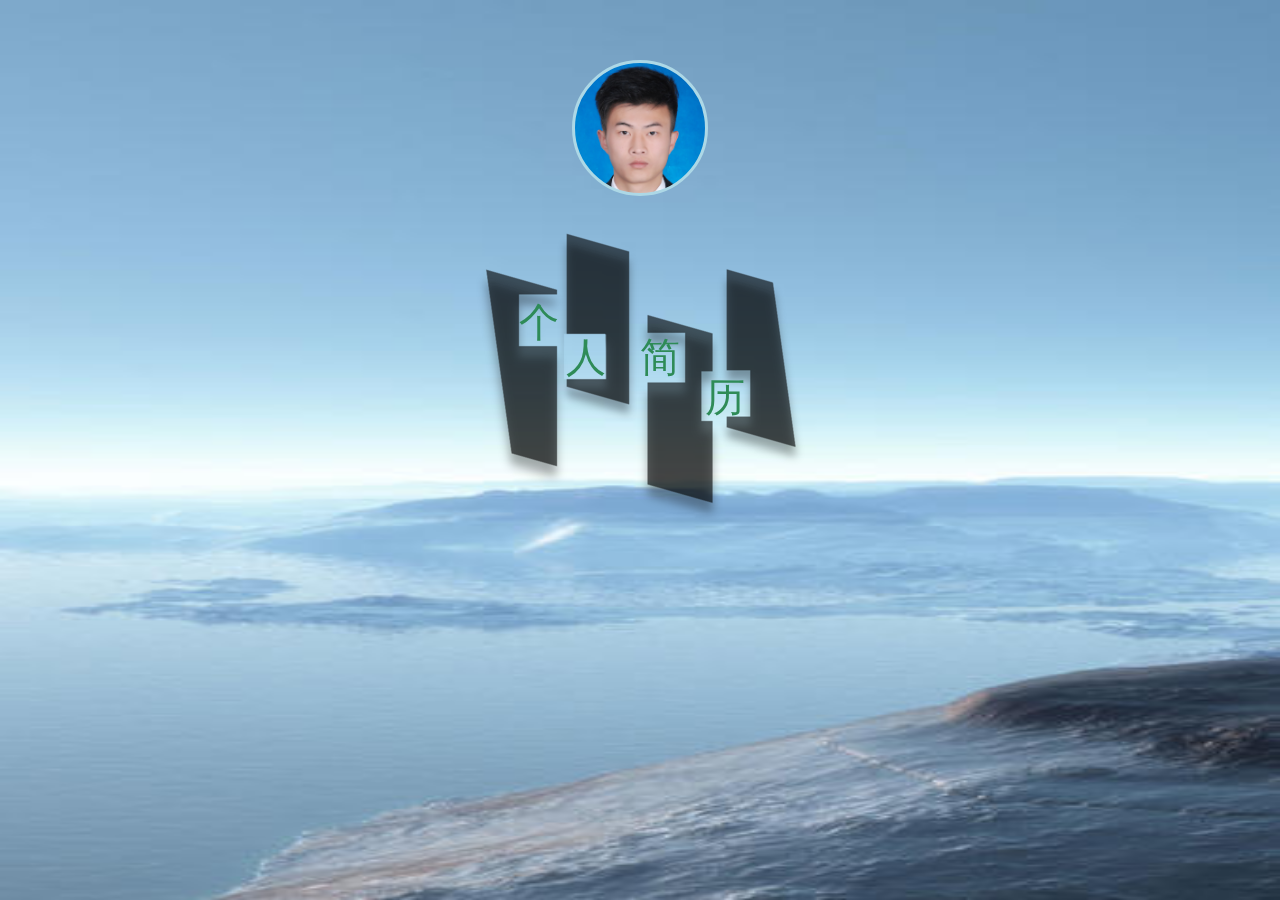
<file: index.html>
<!DOCTYPE html>
<html lang="en">
<head>
    <meta charset="UTF-8">
    <title></title>
    <meta name="viewport"
          content="width=device-width, user-scalable=no, initial-scale=1.0, maximum-scale=1.0, minimum-scale=1.0">
    <link rel="stylesheet" href="css/animate.css">
    <link rel="stylesheet" href="css/reset.min.css">
    <link rel="stylesheet" href="css/swiper.min.css">
    <link rel="stylesheet" href="css/index.css">
    <script>
        //计算各个是设备跟元素的字体大小
        var desW = 640;
        var winW = document.documentElement.clientWidth || document.body.clientWidth;
        document.documentElement.style.fontSize = winW / desW * 100;
    </script>
</head>
<body>
<section class="main">
    <div class="music">
        <audio src="audio/woniu.mp3" loop preload="none" id="beyond"></audio>
    </div>
    <div class="swiper-container">
        <div class="swiper-wrapper">
            <div class="swiper-slide slide1">
                <div class="img"></div>
                <ul>
                    <li class="li1">
                        <img src="img/page1.png" alt="" class="img1">
                        <span class="span1">个</span>
                    </li>
                    <li class="li2">
                        <img src="img/page2.png" alt="" class="img2">
                        <span class="span2">人</span>
                    </li>
                    <li class="li3">
                        <img src="img/page3.png" alt="" class="img3">
                        <span class="span3">简</span>
                    </li>
                    <li class="li4">
                        <img src="img/page4.png" alt="" class="img4">
                        <span class="span4">历</span>
                    </li>
                </ul>
            </div>
            <div class="swiper-slide slide2">
                <div class="page">
                    <span>1</span>
                </div>
                <span>个人信息</span>
                <p>姓名：郭庆培</p>
                <p>申请职位：前端工程师</p>
                <p>学历：本科</p>
                <p>毕业学校：铜陵学院</p>
                <p>专业：土木工程</p>
                <p>毕业时间：2015-07</p>
                <p>籍贯：安徽宿州</p>
            </div>
            <div class="swiper-slide slide3">
                <div class="page">
                    <span>2</span>
                </div>
                <span>专业技能</span>
                <ul>
                    <li> <span>JavaScript</span></li>
                    <li><span>ES</span><span>DOM</span><span>BOM</span><span>ajax</span></li>
                </ul>
                <ul>
                    <li><span>Node.js</span></li>
                    <li><span>Express</span><span>MongoDB</span><span>WebSocket</span></li>
                </ul>
                <ul>
                    <li><span>Vue.js</span></li>
                    <li><span>Vue</span><span>Vue Router</span><span>Vuex</span></li>
                </ul>
                <ul>
                    <li><span>React</span></li>
                    <li><span>React</span><span>React Router</span><span>Redux</span></li>
                </ul>
                <ul><li><span> </span><span>Webpack</span><span>Git</span><span> </span></li></ul>
            </div>
            <div class="swiper-slide slide4">
                <div class="page">
                    <span>3</span>
                </div>
                <span>项目经历</span>
                <!--<img src="img/xiangmu.png" alt="">-->
                <img src="img/xiamgmu1.png" alt="">
                <img src="img/xiamgmu1.png" alt="">
                <img src="img/xiamgmu1.png" alt="">
                <p>腾讯看比赛WEB APP:<br>CSS部分运用LESS，用JSONP进行跨域请求，EJS模板引擎绑定数据，局部滚动运用ISCROLL</p>
                <p>CRM管理系统：<br>AJAX请求数据、后台NODE部分<br>腾讯看比赛PC实战项目</p>
                <p>PC项目:<br>拉勾网首页、腾讯视频首页（从HTML布局/CSS样式/JS效果都是独立完成）</p>

            </div>
            <div class="swiper-slide slide5">
                <div class="page">
                    <span>4</span>
                </div>
                <span>个人经历</span>
                <ul>
                    <li>
                        <img src="img/list1.png" alt="">
                        <p>2011-2015<br>铜陵学院</p>
                    </li>
                    <li>
                        <img src="img/list1.png" alt="">
                        <p>2015-2016<br>铜陵有色集团铜冠建安公司</p>
                    </li>
                    <li>
                        <img src="img/list1.png" alt="">
                        <p>2016-2017<br>腾讯</p>
                    </li>
                </ul>
            </div>
            <div class="swiper-slide slide6">
                <div class="page">
                    <span>5</span>
                </div>
                <div class="about">
                    <img src="img/about.png" alt="">
                    <img src="img/90.png" alt="">
                </div>
                <ul>
                    <li><span>前端攻城狮<br>求真务实<br>有志青年<br>理想主义</span></li>
                    <li><span>慢热<br>坚韧<br>认真<br>潜力股</span></li>
                    <li><span>责任心强<br>热爱技术<br>追求完美<br>想成为大神</span></li>
                    <li><span>自信自强<br>好安静<br>爱运动<br>爱学习</span></li>
                </ul>

            </div>
            <div class="swiper-slide slide7">
                <p><span>联系方式</span></p>
                <img src="img/strip.png" alt="">
                <div class="info">
                    <p> Phone <br> 18056201489</p>
                    <p> Email <br> guoqingpei93.gmail.com</p>
                    <p> QQ <br> 1696680140</p>
                </div>
            </div>
        </div>
    </div>
</section>
</body>
</html>
<script src="js/swiper.min.js"></script>
<script src="js/index.js"></script>
</file>
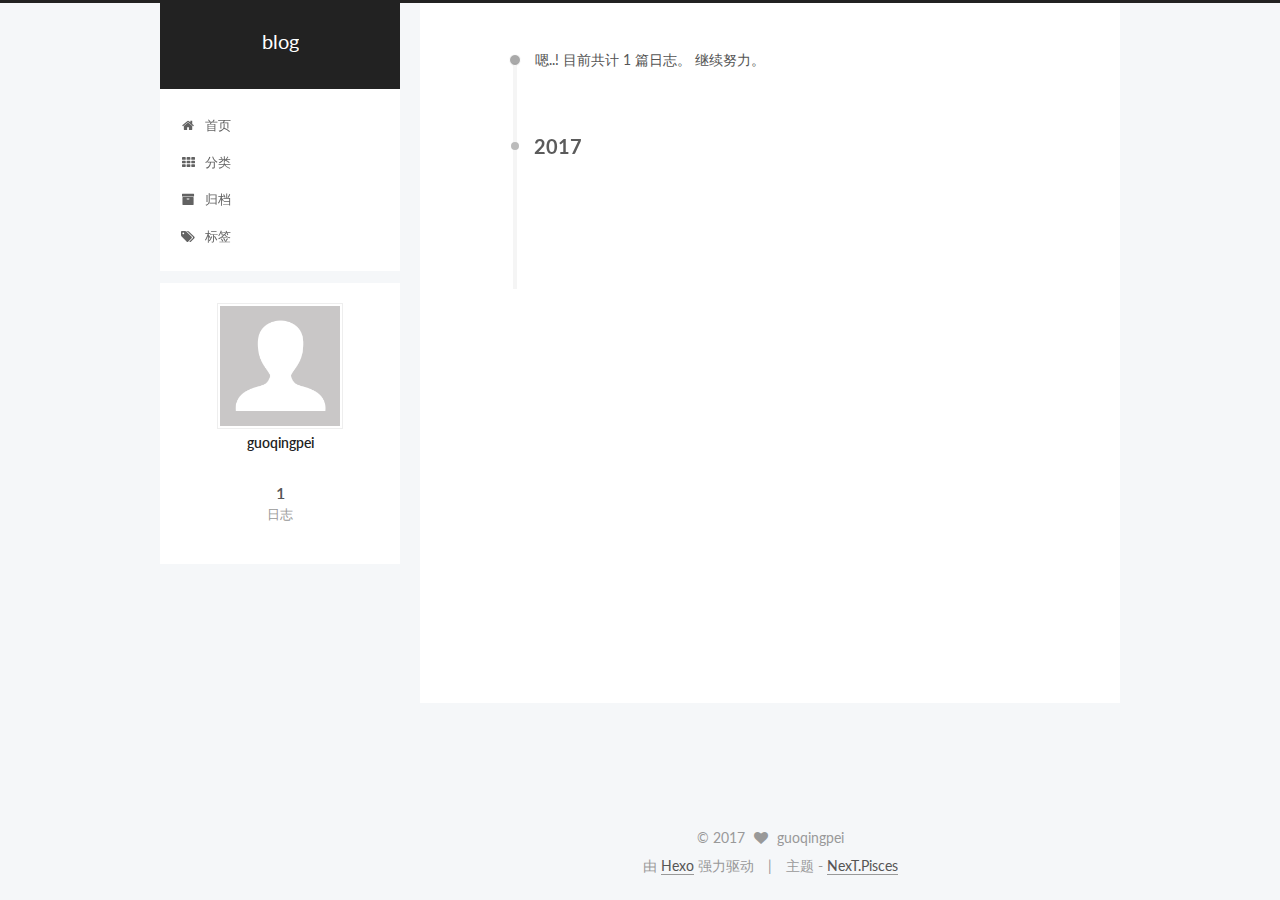
<file: archives/index.html>
<!doctype html>



  


<html class="theme-next pisces use-motion" lang="zh-Hans">
<head>
  <meta charset="UTF-8"/>
<meta http-equiv="X-UA-Compatible" content="IE=edge" />
<meta name="viewport" content="width=device-width, initial-scale=1, maximum-scale=1"/>









<meta http-equiv="Cache-Control" content="no-transform" />
<meta http-equiv="Cache-Control" content="no-siteapp" />















  
  
  <link href="/lib/fancybox/source/jquery.fancybox.css?v=2.1.5" rel="stylesheet" type="text/css" />




  
  
  
  

  
    
    
  

  

  

  

  

  
    
    
    <link href="//fonts.googleapis.com/css?family=Lato:300,300italic,400,400italic,700,700italic&subset=latin,latin-ext" rel="stylesheet" type="text/css">
  






<link href="/lib/font-awesome/css/font-awesome.min.css?v=4.6.2" rel="stylesheet" type="text/css" />

<link href="/css/main.css?v=5.1.1" rel="stylesheet" type="text/css" />


  <meta name="keywords" content="Hexo, NexT" />








  <link rel="shortcut icon" type="image/x-icon" href="/favicon.ico?v=5.1.1" />






<meta property="og:type" content="website">
<meta property="og:title" content="blog">
<meta property="og:url" content="http://yoursite.com/archives/index.html">
<meta property="og:site_name" content="blog">
<meta name="twitter:card" content="summary">
<meta name="twitter:title" content="blog">



<script type="text/javascript" id="hexo.configurations">
  var NexT = window.NexT || {};
  var CONFIG = {
    root: '/',
    scheme: 'Pisces',
    sidebar: {"position":"left","display":"post","offset":12,"offset_float":0,"b2t":false,"scrollpercent":false},
    fancybox: true,
    motion: true,
    duoshuo: {
      userId: '0',
      author: '博主'
    },
    algolia: {
      applicationID: '',
      apiKey: '',
      indexName: '',
      hits: {"per_page":10},
      labels: {"input_placeholder":"Search for Posts","hits_empty":"We didn't find any results for the search: ${query}","hits_stats":"${hits} results found in ${time} ms"}
    }
  };
</script>



  <link rel="canonical" href="http://yoursite.com/archives/"/>





  <title>归档 | blog</title>
</head>

<body itemscope itemtype="http://schema.org/WebPage" lang="zh-Hans">

  















  
  
    
  

  <div class="container sidebar-position-left  page-archive  ">
    <div class="headband"></div>

    <header id="header" class="header" itemscope itemtype="http://schema.org/WPHeader">
      <div class="header-inner"><div class="site-brand-wrapper">
  <div class="site-meta ">
    

    <div class="custom-logo-site-title">
      <a href="/"  class="brand" rel="start">
        <span class="logo-line-before"><i></i></span>
        <span class="site-title">blog</span>
        <span class="logo-line-after"><i></i></span>
      </a>
    </div>
      
        <p class="site-subtitle"></p>
      
  </div>

  <div class="site-nav-toggle">
    <button>
      <span class="btn-bar"></span>
      <span class="btn-bar"></span>
      <span class="btn-bar"></span>
    </button>
  </div>
</div>

<nav class="site-nav">
  

  
    <ul id="menu" class="menu">
      
        
        <li class="menu-item menu-item-home">
          <a href="/" rel="section">
            
              <i class="menu-item-icon fa fa-fw fa-home"></i> <br />
            
            首页
          </a>
        </li>
      
        
        <li class="menu-item menu-item-categories">
          <a href="/categories/" rel="section">
            
              <i class="menu-item-icon fa fa-fw fa-th"></i> <br />
            
            分类
          </a>
        </li>
      
        
        <li class="menu-item menu-item-archives">
          <a href="/archives/" rel="section">
            
              <i class="menu-item-icon fa fa-fw fa-archive"></i> <br />
            
            归档
          </a>
        </li>
      
        
        <li class="menu-item menu-item-tags">
          <a href="/tags/" rel="section">
            
              <i class="menu-item-icon fa fa-fw fa-tags"></i> <br />
            
            标签
          </a>
        </li>
      

      
    </ul>
  

  
</nav>



 </div>
    </header>

    <main id="main" class="main">
      <div class="main-inner">
        <div class="content-wrap">
          <div id="content" class="content">
            

  <section id="posts" class="posts-collapse">
    <span class="archive-move-on"></span>

    <span class="archive-page-counter">
      
      
      
        
      
      嗯..! 目前共计 1 篇日志。 继续努力。
    </span>

    

      
      
      

      
        
        <div class="collection-title">
          <h2 class="archive-year motion-element" id="archive-year-2017">2017</h2>
        </div>
      
      

      

  <article class="post post-type-normal" itemscope itemtype="http://schema.org/Article">
    <header class="post-header">

      <h2 class="post-title">
        
            <a class="post-title-link" href="/2017/06/07/hello-world/" itemprop="url">
              
                <span itemprop="name">Hello World</span>
              
            </a>
        
      </h2>

      <div class="post-meta">
        <time class="post-time" itemprop="dateCreated"
              datetime="2017-06-07T13:53:41+08:00"
              content="2017-06-07" >
          06-07
        </time>
      </div>

    </header>
  </article>



    

  </section>

  



          </div>
          


          

        </div>
        
          
  
  <div class="sidebar-toggle">
    <div class="sidebar-toggle-line-wrap">
      <span class="sidebar-toggle-line sidebar-toggle-line-first"></span>
      <span class="sidebar-toggle-line sidebar-toggle-line-middle"></span>
      <span class="sidebar-toggle-line sidebar-toggle-line-last"></span>
    </div>
  </div>

  <aside id="sidebar" class="sidebar">
    <div class="sidebar-inner">

      

      

      <section class="site-overview sidebar-panel sidebar-panel-active">
        <div class="site-author motion-element" itemprop="author" itemscope itemtype="http://schema.org/Person">
          <img class="site-author-image" itemprop="image"
               src="/images/avatar.gif"
               alt="guoqingpei" />
          <p class="site-author-name" itemprop="name">guoqingpei</p>
           
              <p class="site-description motion-element" itemprop="description"></p>
          
        </div>
        <nav class="site-state motion-element">

          
            <div class="site-state-item site-state-posts">
              <a href="/archives/">
                <span class="site-state-item-count">1</span>
                <span class="site-state-item-name">日志</span>
              </a>
            </div>
          

          

          

        </nav>

        

        <div class="links-of-author motion-element">
          
        </div>

        
        

        
        

        


      </section>

      

      

    </div>
  </aside>


        
      </div>
    </main>

    <footer id="footer" class="footer">
      <div class="footer-inner">
        <div class="copyright" >
  
  &copy; 
  <span itemprop="copyrightYear">2017</span>
  <span class="with-love">
    <i class="fa fa-heart"></i>
  </span>
  <span class="author" itemprop="copyrightHolder">guoqingpei</span>
</div>


<div class="powered-by">
  由 <a class="theme-link" href="https://hexo.io">Hexo</a> 强力驱动
</div>

<div class="theme-info">
  主题 -
  <a class="theme-link" href="https://github.com/iissnan/hexo-theme-next">
    NexT.Pisces
  </a>
</div>


        

        
      </div>
    </footer>

    
      <div class="back-to-top">
        <i class="fa fa-arrow-up"></i>
        
      </div>
    

  </div>

  

<script type="text/javascript">
  if (Object.prototype.toString.call(window.Promise) !== '[object Function]') {
    window.Promise = null;
  }
</script>









  












  
  <script type="text/javascript" src="/lib/jquery/index.js?v=2.1.3"></script>

  
  <script type="text/javascript" src="/lib/fastclick/lib/fastclick.min.js?v=1.0.6"></script>

  
  <script type="text/javascript" src="/lib/jquery_lazyload/jquery.lazyload.js?v=1.9.7"></script>

  
  <script type="text/javascript" src="/lib/velocity/velocity.min.js?v=1.2.1"></script>

  
  <script type="text/javascript" src="/lib/velocity/velocity.ui.min.js?v=1.2.1"></script>

  
  <script type="text/javascript" src="/lib/fancybox/source/jquery.fancybox.pack.js?v=2.1.5"></script>


  


  <script type="text/javascript" src="/js/src/utils.js?v=5.1.1"></script>

  <script type="text/javascript" src="/js/src/motion.js?v=5.1.1"></script>



  
  


  <script type="text/javascript" src="/js/src/affix.js?v=5.1.1"></script>

  <script type="text/javascript" src="/js/src/schemes/pisces.js?v=5.1.1"></script>



  
  
    <script type="text/javascript" id="motion.page.archive">
      $('.archive-year').velocity('transition.slideLeftIn');
    </script>
  


  


  <script type="text/javascript" src="/js/src/bootstrap.js?v=5.1.1"></script>



  


  




	





  





  





  






  





  

  

  

  

  

  

</body>
</html>
</file>
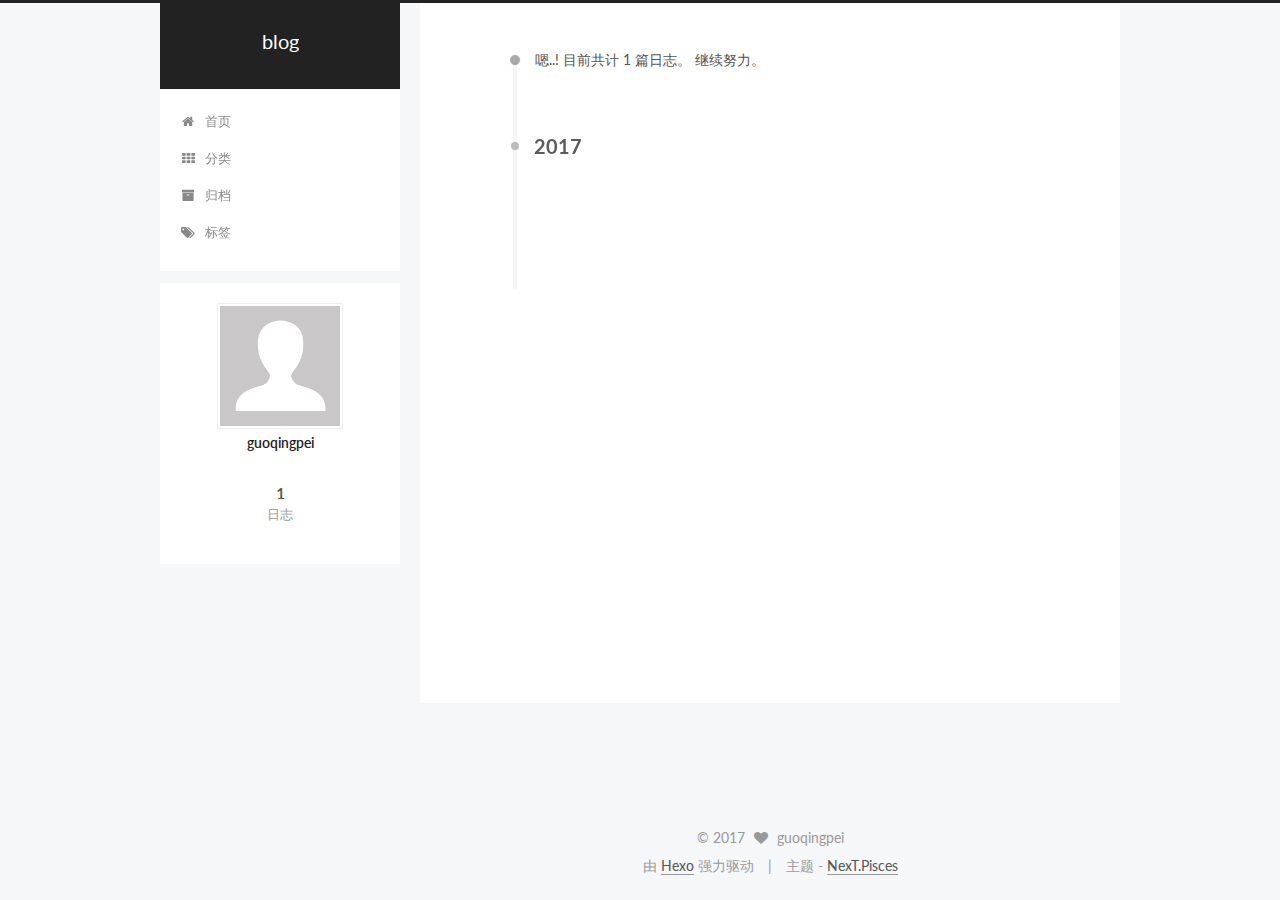
<file: archives/2017/index.html>
<!doctype html>



  


<html class="theme-next pisces use-motion" lang="zh-Hans">
<head>
  <meta charset="UTF-8"/>
<meta http-equiv="X-UA-Compatible" content="IE=edge" />
<meta name="viewport" content="width=device-width, initial-scale=1, maximum-scale=1"/>









<meta http-equiv="Cache-Control" content="no-transform" />
<meta http-equiv="Cache-Control" content="no-siteapp" />















  
  
  <link href="/lib/fancybox/source/jquery.fancybox.css?v=2.1.5" rel="stylesheet" type="text/css" />




  
  
  
  

  
    
    
  

  

  

  

  

  
    
    
    <link href="//fonts.googleapis.com/css?family=Lato:300,300italic,400,400italic,700,700italic&subset=latin,latin-ext" rel="stylesheet" type="text/css">
  






<link href="/lib/font-awesome/css/font-awesome.min.css?v=4.6.2" rel="stylesheet" type="text/css" />

<link href="/css/main.css?v=5.1.1" rel="stylesheet" type="text/css" />


  <meta name="keywords" content="Hexo, NexT" />








  <link rel="shortcut icon" type="image/x-icon" href="/favicon.ico?v=5.1.1" />






<meta property="og:type" content="website">
<meta property="og:title" content="blog">
<meta property="og:url" content="http://yoursite.com/archives/2017/index.html">
<meta property="og:site_name" content="blog">
<meta name="twitter:card" content="summary">
<meta name="twitter:title" content="blog">



<script type="text/javascript" id="hexo.configurations">
  var NexT = window.NexT || {};
  var CONFIG = {
    root: '/',
    scheme: 'Pisces',
    sidebar: {"position":"left","display":"post","offset":12,"offset_float":0,"b2t":false,"scrollpercent":false},
    fancybox: true,
    motion: true,
    duoshuo: {
      userId: '0',
      author: '博主'
    },
    algolia: {
      applicationID: '',
      apiKey: '',
      indexName: '',
      hits: {"per_page":10},
      labels: {"input_placeholder":"Search for Posts","hits_empty":"We didn't find any results for the search: ${query}","hits_stats":"${hits} results found in ${time} ms"}
    }
  };
</script>



  <link rel="canonical" href="http://yoursite.com/archives/2017/"/>





  <title>归档 | blog</title>
</head>

<body itemscope itemtype="http://schema.org/WebPage" lang="zh-Hans">

  















  
  
    
  

  <div class="container sidebar-position-left  page-archive  ">
    <div class="headband"></div>

    <header id="header" class="header" itemscope itemtype="http://schema.org/WPHeader">
      <div class="header-inner"><div class="site-brand-wrapper">
  <div class="site-meta ">
    

    <div class="custom-logo-site-title">
      <a href="/"  class="brand" rel="start">
        <span class="logo-line-before"><i></i></span>
        <span class="site-title">blog</span>
        <span class="logo-line-after"><i></i></span>
      </a>
    </div>
      
        <p class="site-subtitle"></p>
      
  </div>

  <div class="site-nav-toggle">
    <button>
      <span class="btn-bar"></span>
      <span class="btn-bar"></span>
      <span class="btn-bar"></span>
    </button>
  </div>
</div>

<nav class="site-nav">
  

  
    <ul id="menu" class="menu">
      
        
        <li class="menu-item menu-item-home">
          <a href="/" rel="section">
            
              <i class="menu-item-icon fa fa-fw fa-home"></i> <br />
            
            首页
          </a>
        </li>
      
        
        <li class="menu-item menu-item-categories">
          <a href="/categories/" rel="section">
            
              <i class="menu-item-icon fa fa-fw fa-th"></i> <br />
            
            分类
          </a>
        </li>
      
        
        <li class="menu-item menu-item-archives">
          <a href="/archives/" rel="section">
            
              <i class="menu-item-icon fa fa-fw fa-archive"></i> <br />
            
            归档
          </a>
        </li>
      
        
        <li class="menu-item menu-item-tags">
          <a href="/tags/" rel="section">
            
              <i class="menu-item-icon fa fa-fw fa-tags"></i> <br />
            
            标签
          </a>
        </li>
      

      
    </ul>
  

  
</nav>



 </div>
    </header>

    <main id="main" class="main">
      <div class="main-inner">
        <div class="content-wrap">
          <div id="content" class="content">
            

  <section id="posts" class="posts-collapse">
    <span class="archive-move-on"></span>

    <span class="archive-page-counter">
      
      
      
        
      
      嗯..! 目前共计 1 篇日志。 继续努力。
    </span>

    

      
      
      

      
        
        <div class="collection-title">
          <h2 class="archive-year motion-element" id="archive-year-2017">2017</h2>
        </div>
      
      

      

  <article class="post post-type-normal" itemscope itemtype="http://schema.org/Article">
    <header class="post-header">

      <h2 class="post-title">
        
            <a class="post-title-link" href="/2017/06/07/hello-world/" itemprop="url">
              
                <span itemprop="name">Hello World</span>
              
            </a>
        
      </h2>

      <div class="post-meta">
        <time class="post-time" itemprop="dateCreated"
              datetime="2017-06-07T13:53:41+08:00"
              content="2017-06-07" >
          06-07
        </time>
      </div>

    </header>
  </article>



    

  </section>

  



          </div>
          


          

        </div>
        
          
  
  <div class="sidebar-toggle">
    <div class="sidebar-toggle-line-wrap">
      <span class="sidebar-toggle-line sidebar-toggle-line-first"></span>
      <span class="sidebar-toggle-line sidebar-toggle-line-middle"></span>
      <span class="sidebar-toggle-line sidebar-toggle-line-last"></span>
    </div>
  </div>

  <aside id="sidebar" class="sidebar">
    <div class="sidebar-inner">

      

      

      <section class="site-overview sidebar-panel sidebar-panel-active">
        <div class="site-author motion-element" itemprop="author" itemscope itemtype="http://schema.org/Person">
          <img class="site-author-image" itemprop="image"
               src="/images/avatar.gif"
               alt="guoqingpei" />
          <p class="site-author-name" itemprop="name">guoqingpei</p>
           
              <p class="site-description motion-element" itemprop="description"></p>
          
        </div>
        <nav class="site-state motion-element">

          
            <div class="site-state-item site-state-posts">
              <a href="/archives/">
                <span class="site-state-item-count">1</span>
                <span class="site-state-item-name">日志</span>
              </a>
            </div>
          

          

          

        </nav>

        

        <div class="links-of-author motion-element">
          
        </div>

        
        

        
        

        


      </section>

      

      

    </div>
  </aside>


        
      </div>
    </main>

    <footer id="footer" class="footer">
      <div class="footer-inner">
        <div class="copyright" >
  
  &copy; 
  <span itemprop="copyrightYear">2017</span>
  <span class="with-love">
    <i class="fa fa-heart"></i>
  </span>
  <span class="author" itemprop="copyrightHolder">guoqingpei</span>
</div>


<div class="powered-by">
  由 <a class="theme-link" href="https://hexo.io">Hexo</a> 强力驱动
</div>

<div class="theme-info">
  主题 -
  <a class="theme-link" href="https://github.com/iissnan/hexo-theme-next">
    NexT.Pisces
  </a>
</div>


        

        
      </div>
    </footer>

    
      <div class="back-to-top">
        <i class="fa fa-arrow-up"></i>
        
      </div>
    

  </div>

  

<script type="text/javascript">
  if (Object.prototype.toString.call(window.Promise) !== '[object Function]') {
    window.Promise = null;
  }
</script>









  












  
  <script type="text/javascript" src="/lib/jquery/index.js?v=2.1.3"></script>

  
  <script type="text/javascript" src="/lib/fastclick/lib/fastclick.min.js?v=1.0.6"></script>

  
  <script type="text/javascript" src="/lib/jquery_lazyload/jquery.lazyload.js?v=1.9.7"></script>

  
  <script type="text/javascript" src="/lib/velocity/velocity.min.js?v=1.2.1"></script>

  
  <script type="text/javascript" src="/lib/velocity/velocity.ui.min.js?v=1.2.1"></script>

  
  <script type="text/javascript" src="/lib/fancybox/source/jquery.fancybox.pack.js?v=2.1.5"></script>


  


  <script type="text/javascript" src="/js/src/utils.js?v=5.1.1"></script>

  <script type="text/javascript" src="/js/src/motion.js?v=5.1.1"></script>



  
  


  <script type="text/javascript" src="/js/src/affix.js?v=5.1.1"></script>

  <script type="text/javascript" src="/js/src/schemes/pisces.js?v=5.1.1"></script>



  
  
    <script type="text/javascript" id="motion.page.archive">
      $('.archive-year').velocity('transition.slideLeftIn');
    </script>
  


  


  <script type="text/javascript" src="/js/src/bootstrap.js?v=5.1.1"></script>



  


  




	





  





  





  






  





  

  

  

  

  

  

</body>
</html>
</file>
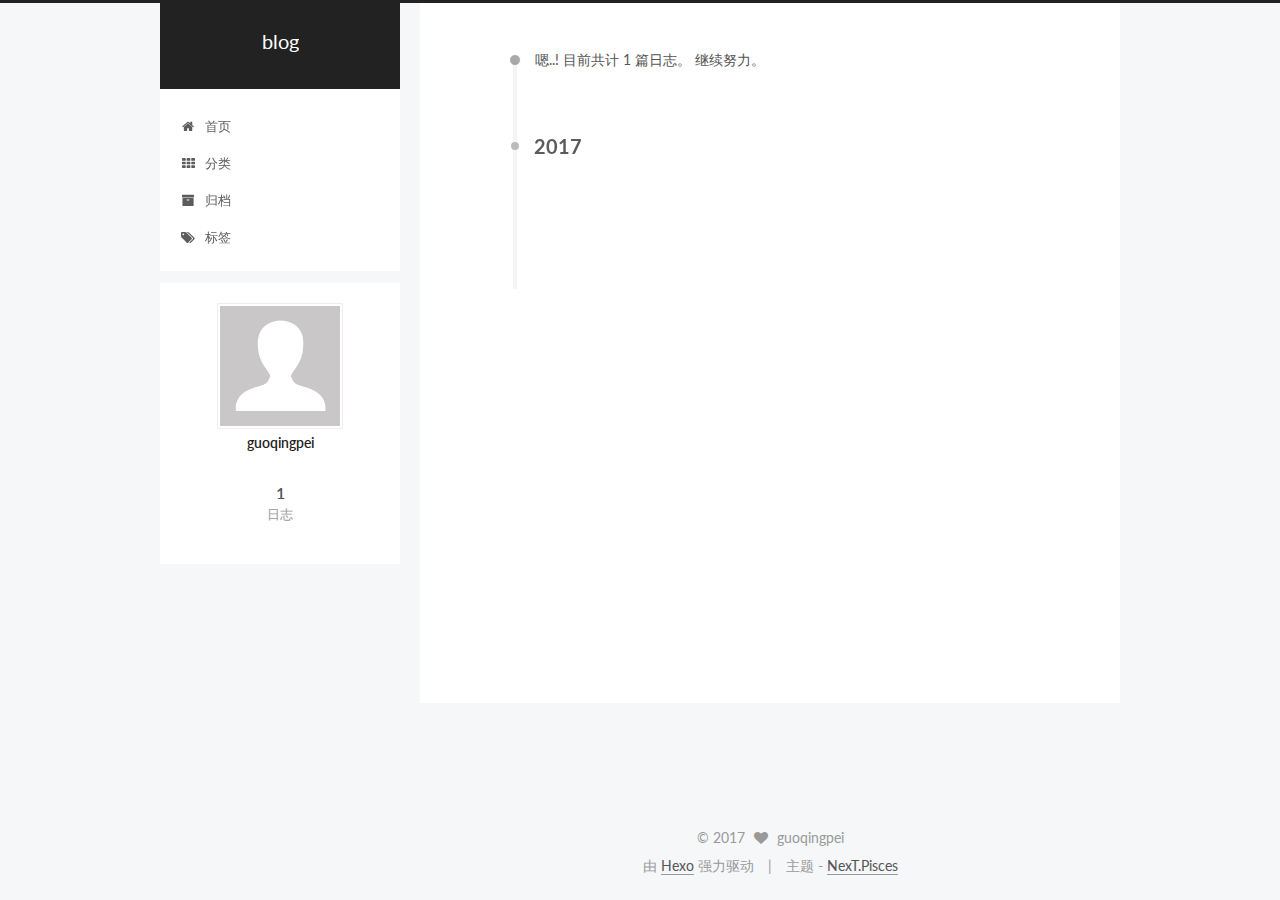
<file: archives/2017/06/index.html>
<!doctype html>



  


<html class="theme-next pisces use-motion" lang="zh-Hans">
<head>
  <meta charset="UTF-8"/>
<meta http-equiv="X-UA-Compatible" content="IE=edge" />
<meta name="viewport" content="width=device-width, initial-scale=1, maximum-scale=1"/>









<meta http-equiv="Cache-Control" content="no-transform" />
<meta http-equiv="Cache-Control" content="no-siteapp" />















  
  
  <link href="/lib/fancybox/source/jquery.fancybox.css?v=2.1.5" rel="stylesheet" type="text/css" />




  
  
  
  

  
    
    
  

  

  

  

  

  
    
    
    <link href="//fonts.googleapis.com/css?family=Lato:300,300italic,400,400italic,700,700italic&subset=latin,latin-ext" rel="stylesheet" type="text/css">
  






<link href="/lib/font-awesome/css/font-awesome.min.css?v=4.6.2" rel="stylesheet" type="text/css" />

<link href="/css/main.css?v=5.1.1" rel="stylesheet" type="text/css" />


  <meta name="keywords" content="Hexo, NexT" />








  <link rel="shortcut icon" type="image/x-icon" href="/favicon.ico?v=5.1.1" />






<meta property="og:type" content="website">
<meta property="og:title" content="blog">
<meta property="og:url" content="http://yoursite.com/archives/2017/06/index.html">
<meta property="og:site_name" content="blog">
<meta name="twitter:card" content="summary">
<meta name="twitter:title" content="blog">



<script type="text/javascript" id="hexo.configurations">
  var NexT = window.NexT || {};
  var CONFIG = {
    root: '/',
    scheme: 'Pisces',
    sidebar: {"position":"left","display":"post","offset":12,"offset_float":0,"b2t":false,"scrollpercent":false},
    fancybox: true,
    motion: true,
    duoshuo: {
      userId: '0',
      author: '博主'
    },
    algolia: {
      applicationID: '',
      apiKey: '',
      indexName: '',
      hits: {"per_page":10},
      labels: {"input_placeholder":"Search for Posts","hits_empty":"We didn't find any results for the search: ${query}","hits_stats":"${hits} results found in ${time} ms"}
    }
  };
</script>



  <link rel="canonical" href="http://yoursite.com/archives/2017/06/"/>





  <title>归档 | blog</title>
</head>

<body itemscope itemtype="http://schema.org/WebPage" lang="zh-Hans">

  















  
  
    
  

  <div class="container sidebar-position-left  page-archive  ">
    <div class="headband"></div>

    <header id="header" class="header" itemscope itemtype="http://schema.org/WPHeader">
      <div class="header-inner"><div class="site-brand-wrapper">
  <div class="site-meta ">
    

    <div class="custom-logo-site-title">
      <a href="/"  class="brand" rel="start">
        <span class="logo-line-before"><i></i></span>
        <span class="site-title">blog</span>
        <span class="logo-line-after"><i></i></span>
      </a>
    </div>
      
        <p class="site-subtitle"></p>
      
  </div>

  <div class="site-nav-toggle">
    <button>
      <span class="btn-bar"></span>
      <span class="btn-bar"></span>
      <span class="btn-bar"></span>
    </button>
  </div>
</div>

<nav class="site-nav">
  

  
    <ul id="menu" class="menu">
      
        
        <li class="menu-item menu-item-home">
          <a href="/" rel="section">
            
              <i class="menu-item-icon fa fa-fw fa-home"></i> <br />
            
            首页
          </a>
        </li>
      
        
        <li class="menu-item menu-item-categories">
          <a href="/categories/" rel="section">
            
              <i class="menu-item-icon fa fa-fw fa-th"></i> <br />
            
            分类
          </a>
        </li>
      
        
        <li class="menu-item menu-item-archives">
          <a href="/archives/" rel="section">
            
              <i class="menu-item-icon fa fa-fw fa-archive"></i> <br />
            
            归档
          </a>
        </li>
      
        
        <li class="menu-item menu-item-tags">
          <a href="/tags/" rel="section">
            
              <i class="menu-item-icon fa fa-fw fa-tags"></i> <br />
            
            标签
          </a>
        </li>
      

      
    </ul>
  

  
</nav>



 </div>
    </header>

    <main id="main" class="main">
      <div class="main-inner">
        <div class="content-wrap">
          <div id="content" class="content">
            

  <section id="posts" class="posts-collapse">
    <span class="archive-move-on"></span>

    <span class="archive-page-counter">
      
      
      
        
      
      嗯..! 目前共计 1 篇日志。 继续努力。
    </span>

    

      
      
      

      
        
        <div class="collection-title">
          <h2 class="archive-year motion-element" id="archive-year-2017">2017</h2>
        </div>
      
      

      

  <article class="post post-type-normal" itemscope itemtype="http://schema.org/Article">
    <header class="post-header">

      <h2 class="post-title">
        
            <a class="post-title-link" href="/2017/06/07/hello-world/" itemprop="url">
              
                <span itemprop="name">Hello World</span>
              
            </a>
        
      </h2>

      <div class="post-meta">
        <time class="post-time" itemprop="dateCreated"
              datetime="2017-06-07T13:53:41+08:00"
              content="2017-06-07" >
          06-07
        </time>
      </div>

    </header>
  </article>



    

  </section>

  



          </div>
          


          

        </div>
        
          
  
  <div class="sidebar-toggle">
    <div class="sidebar-toggle-line-wrap">
      <span class="sidebar-toggle-line sidebar-toggle-line-first"></span>
      <span class="sidebar-toggle-line sidebar-toggle-line-middle"></span>
      <span class="sidebar-toggle-line sidebar-toggle-line-last"></span>
    </div>
  </div>

  <aside id="sidebar" class="sidebar">
    <div class="sidebar-inner">

      

      

      <section class="site-overview sidebar-panel sidebar-panel-active">
        <div class="site-author motion-element" itemprop="author" itemscope itemtype="http://schema.org/Person">
          <img class="site-author-image" itemprop="image"
               src="/images/avatar.gif"
               alt="guoqingpei" />
          <p class="site-author-name" itemprop="name">guoqingpei</p>
           
              <p class="site-description motion-element" itemprop="description"></p>
          
        </div>
        <nav class="site-state motion-element">

          
            <div class="site-state-item site-state-posts">
              <a href="/archives/">
                <span class="site-state-item-count">1</span>
                <span class="site-state-item-name">日志</span>
              </a>
            </div>
          

          

          

        </nav>

        

        <div class="links-of-author motion-element">
          
        </div>

        
        

        
        

        


      </section>

      

      

    </div>
  </aside>


        
      </div>
    </main>

    <footer id="footer" class="footer">
      <div class="footer-inner">
        <div class="copyright" >
  
  &copy; 
  <span itemprop="copyrightYear">2017</span>
  <span class="with-love">
    <i class="fa fa-heart"></i>
  </span>
  <span class="author" itemprop="copyrightHolder">guoqingpei</span>
</div>


<div class="powered-by">
  由 <a class="theme-link" href="https://hexo.io">Hexo</a> 强力驱动
</div>

<div class="theme-info">
  主题 -
  <a class="theme-link" href="https://github.com/iissnan/hexo-theme-next">
    NexT.Pisces
  </a>
</div>


        

        
      </div>
    </footer>

    
      <div class="back-to-top">
        <i class="fa fa-arrow-up"></i>
        
      </div>
    

  </div>

  

<script type="text/javascript">
  if (Object.prototype.toString.call(window.Promise) !== '[object Function]') {
    window.Promise = null;
  }
</script>









  












  
  <script type="text/javascript" src="/lib/jquery/index.js?v=2.1.3"></script>

  
  <script type="text/javascript" src="/lib/fastclick/lib/fastclick.min.js?v=1.0.6"></script>

  
  <script type="text/javascript" src="/lib/jquery_lazyload/jquery.lazyload.js?v=1.9.7"></script>

  
  <script type="text/javascript" src="/lib/velocity/velocity.min.js?v=1.2.1"></script>

  
  <script type="text/javascript" src="/lib/velocity/velocity.ui.min.js?v=1.2.1"></script>

  
  <script type="text/javascript" src="/lib/fancybox/source/jquery.fancybox.pack.js?v=2.1.5"></script>


  


  <script type="text/javascript" src="/js/src/utils.js?v=5.1.1"></script>

  <script type="text/javascript" src="/js/src/motion.js?v=5.1.1"></script>



  
  


  <script type="text/javascript" src="/js/src/affix.js?v=5.1.1"></script>

  <script type="text/javascript" src="/js/src/schemes/pisces.js?v=5.1.1"></script>



  
  
    <script type="text/javascript" id="motion.page.archive">
      $('.archive-year').velocity('transition.slideLeftIn');
    </script>
  


  


  <script type="text/javascript" src="/js/src/bootstrap.js?v=5.1.1"></script>



  


  




	





  





  





  






  





  

  

  

  

  

  

</body>
</html>
</file>
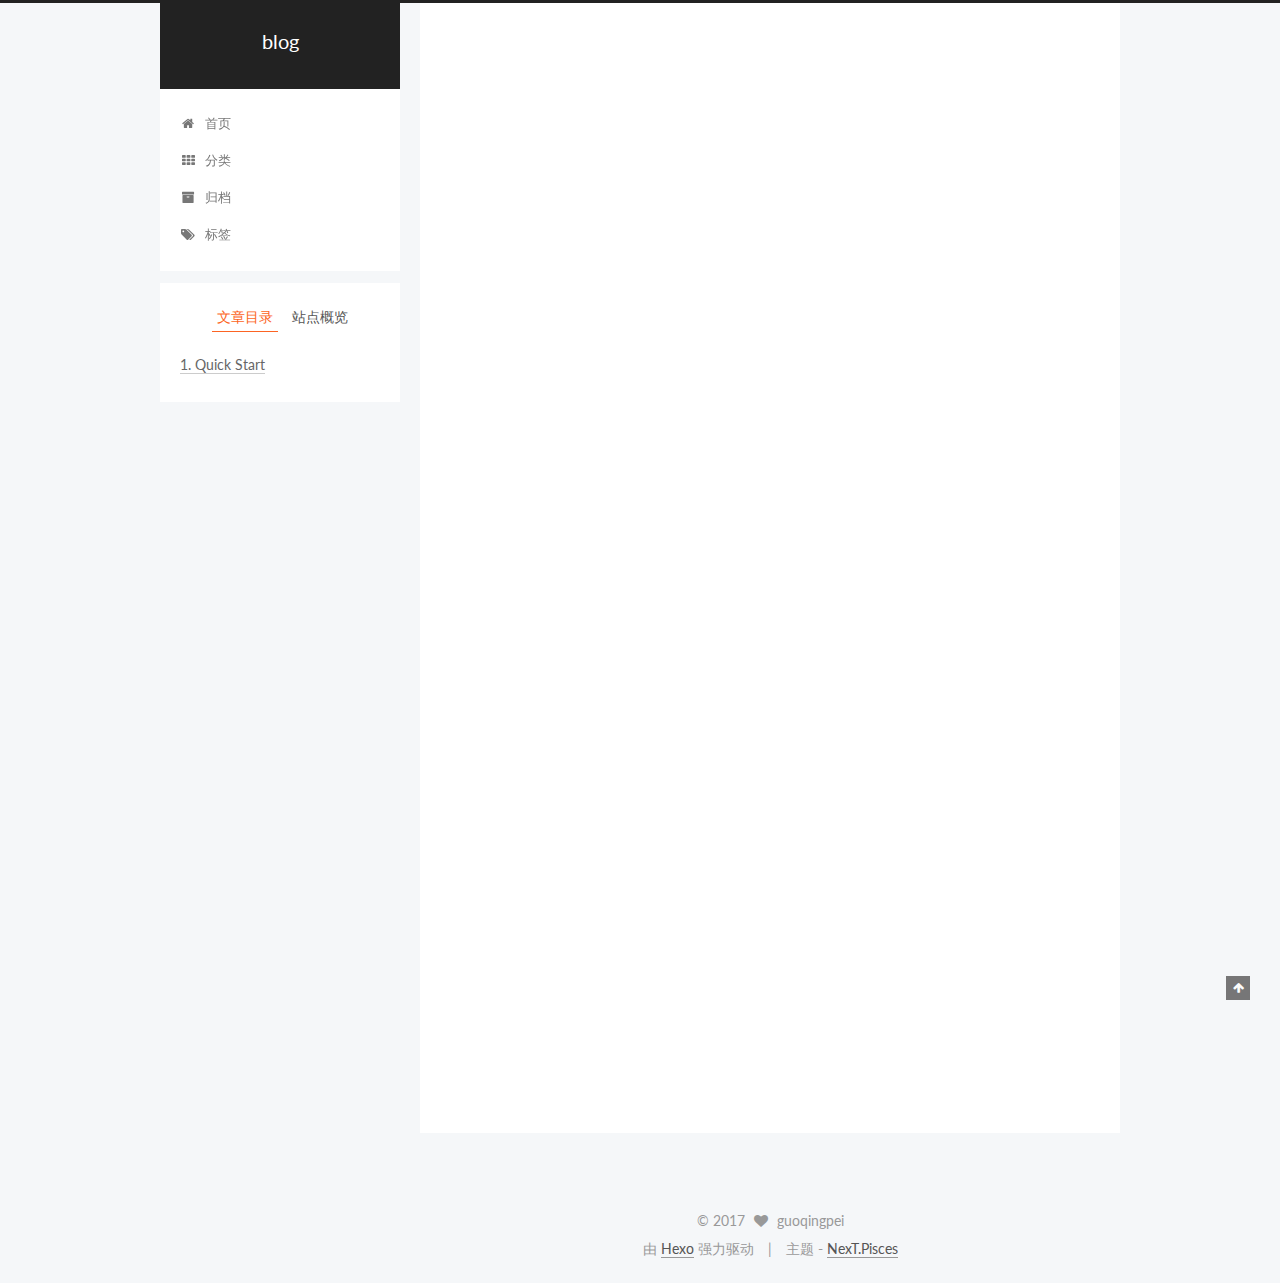
<file: 2017/06/07/hello-world/index.html>
<!doctype html>



  


<html class="theme-next pisces use-motion" lang="zh-Hans">
<head>
  <meta charset="UTF-8"/>
<meta http-equiv="X-UA-Compatible" content="IE=edge" />
<meta name="viewport" content="width=device-width, initial-scale=1, maximum-scale=1"/>









<meta http-equiv="Cache-Control" content="no-transform" />
<meta http-equiv="Cache-Control" content="no-siteapp" />















  
  
  <link href="/lib/fancybox/source/jquery.fancybox.css?v=2.1.5" rel="stylesheet" type="text/css" />




  
  
  
  

  
    
    
  

  

  

  

  

  
    
    
    <link href="//fonts.googleapis.com/css?family=Lato:300,300italic,400,400italic,700,700italic&subset=latin,latin-ext" rel="stylesheet" type="text/css">
  






<link href="/lib/font-awesome/css/font-awesome.min.css?v=4.6.2" rel="stylesheet" type="text/css" />

<link href="/css/main.css?v=5.1.1" rel="stylesheet" type="text/css" />


  <meta name="keywords" content="Hexo, NexT" />








  <link rel="shortcut icon" type="image/x-icon" href="/favicon.ico?v=5.1.1" />






<meta name="description" content="Welcome to Hexo! This is your very first post. Check documentation for more info. If you get any problems when using Hexo, you can find the answer in troubleshooting or you can ask me on GitHub. Quick">
<meta property="og:type" content="article">
<meta property="og:title" content="Hello World">
<meta property="og:url" content="http://yoursite.com/2017/06/07/hello-world/index.html">
<meta property="og:site_name" content="blog">
<meta property="og:description" content="Welcome to Hexo! This is your very first post. Check documentation for more info. If you get any problems when using Hexo, you can find the answer in troubleshooting or you can ask me on GitHub. Quick">
<meta property="og:updated_time" content="2017-06-07T05:53:41.613Z">
<meta name="twitter:card" content="summary">
<meta name="twitter:title" content="Hello World">
<meta name="twitter:description" content="Welcome to Hexo! This is your very first post. Check documentation for more info. If you get any problems when using Hexo, you can find the answer in troubleshooting or you can ask me on GitHub. Quick">



<script type="text/javascript" id="hexo.configurations">
  var NexT = window.NexT || {};
  var CONFIG = {
    root: '/',
    scheme: 'Pisces',
    sidebar: {"position":"left","display":"post","offset":12,"offset_float":0,"b2t":false,"scrollpercent":false},
    fancybox: true,
    motion: true,
    duoshuo: {
      userId: '0',
      author: '博主'
    },
    algolia: {
      applicationID: '',
      apiKey: '',
      indexName: '',
      hits: {"per_page":10},
      labels: {"input_placeholder":"Search for Posts","hits_empty":"We didn't find any results for the search: ${query}","hits_stats":"${hits} results found in ${time} ms"}
    }
  };
</script>



  <link rel="canonical" href="http://yoursite.com/2017/06/07/hello-world/"/>





  <title>Hello World | blog</title>
</head>

<body itemscope itemtype="http://schema.org/WebPage" lang="zh-Hans">

  















  
  
    
  

  <div class="container sidebar-position-left page-post-detail ">
    <div class="headband"></div>

    <header id="header" class="header" itemscope itemtype="http://schema.org/WPHeader">
      <div class="header-inner"><div class="site-brand-wrapper">
  <div class="site-meta ">
    

    <div class="custom-logo-site-title">
      <a href="/"  class="brand" rel="start">
        <span class="logo-line-before"><i></i></span>
        <span class="site-title">blog</span>
        <span class="logo-line-after"><i></i></span>
      </a>
    </div>
      
        <p class="site-subtitle"></p>
      
  </div>

  <div class="site-nav-toggle">
    <button>
      <span class="btn-bar"></span>
      <span class="btn-bar"></span>
      <span class="btn-bar"></span>
    </button>
  </div>
</div>

<nav class="site-nav">
  

  
    <ul id="menu" class="menu">
      
        
        <li class="menu-item menu-item-home">
          <a href="/" rel="section">
            
              <i class="menu-item-icon fa fa-fw fa-home"></i> <br />
            
            首页
          </a>
        </li>
      
        
        <li class="menu-item menu-item-categories">
          <a href="/categories/" rel="section">
            
              <i class="menu-item-icon fa fa-fw fa-th"></i> <br />
            
            分类
          </a>
        </li>
      
        
        <li class="menu-item menu-item-archives">
          <a href="/archives/" rel="section">
            
              <i class="menu-item-icon fa fa-fw fa-archive"></i> <br />
            
            归档
          </a>
        </li>
      
        
        <li class="menu-item menu-item-tags">
          <a href="/tags/" rel="section">
            
              <i class="menu-item-icon fa fa-fw fa-tags"></i> <br />
            
            标签
          </a>
        </li>
      

      
    </ul>
  

  
</nav>



 </div>
    </header>

    <main id="main" class="main">
      <div class="main-inner">
        <div class="content-wrap">
          <div id="content" class="content">
            

  <div id="posts" class="posts-expand">
    

  

  
  
  

  <article class="post post-type-normal " itemscope itemtype="http://schema.org/Article">
    <link itemprop="mainEntityOfPage" href="http://yoursite.com/2017/06/07/hello-world/">

    <span hidden itemprop="author" itemscope itemtype="http://schema.org/Person">
      <meta itemprop="name" content="guoqingpei">
      <meta itemprop="description" content="">
      <meta itemprop="image" content="/images/avatar.gif">
    </span>

    <span hidden itemprop="publisher" itemscope itemtype="http://schema.org/Organization">
      <meta itemprop="name" content="blog">
    </span>

    
      <header class="post-header">

        
        
          <h1 class="post-title" itemprop="name headline">Hello World</h1>
        

        <div class="post-meta">
          <span class="post-time">
            
              <span class="post-meta-item-icon">
                <i class="fa fa-calendar-o"></i>
              </span>
              
                <span class="post-meta-item-text">发表于</span>
              
              <time title="创建于" itemprop="dateCreated datePublished" datetime="2017-06-07T13:53:41+08:00">
                2017-06-07
              </time>
            

            

            
          </span>

          

          
            
          

          
          

          

          

          

        </div>
      </header>
    

    <div class="post-body" itemprop="articleBody">

      
      

      
        <p>Welcome to <a href="https://hexo.io/" target="_blank" rel="external">Hexo</a>! This is your very first post. Check <a href="https://hexo.io/docs/" target="_blank" rel="external">documentation</a> for more info. If you get any problems when using Hexo, you can find the answer in <a href="https://hexo.io/docs/troubleshooting.html" target="_blank" rel="external">troubleshooting</a> or you can ask me on <a href="https://github.com/hexojs/hexo/issues" target="_blank" rel="external">GitHub</a>.</p>
<h2 id="Quick-Start"><a href="#Quick-Start" class="headerlink" title="Quick Start"></a>Quick Start</h2><h3 id="Create-a-new-post"><a href="#Create-a-new-post" class="headerlink" title="Create a new post"></a>Create a new post</h3><figure class="highlight bash"><table><tr><td class="gutter"><pre><div class="line">1</div></pre></td><td class="code"><pre><div class="line">$ hexo new <span class="string">"My New Post"</span></div></pre></td></tr></table></figure>
<p>More info: <a href="https://hexo.io/docs/writing.html" target="_blank" rel="external">Writing</a></p>
<h3 id="Run-server"><a href="#Run-server" class="headerlink" title="Run server"></a>Run server</h3><figure class="highlight bash"><table><tr><td class="gutter"><pre><div class="line">1</div></pre></td><td class="code"><pre><div class="line">$ hexo server</div></pre></td></tr></table></figure>
<p>More info: <a href="https://hexo.io/docs/server.html" target="_blank" rel="external">Server</a></p>
<h3 id="Generate-static-files"><a href="#Generate-static-files" class="headerlink" title="Generate static files"></a>Generate static files</h3><figure class="highlight bash"><table><tr><td class="gutter"><pre><div class="line">1</div></pre></td><td class="code"><pre><div class="line">$ hexo generate</div></pre></td></tr></table></figure>
<p>More info: <a href="https://hexo.io/docs/generating.html" target="_blank" rel="external">Generating</a></p>
<h3 id="Deploy-to-remote-sites"><a href="#Deploy-to-remote-sites" class="headerlink" title="Deploy to remote sites"></a>Deploy to remote sites</h3><figure class="highlight bash"><table><tr><td class="gutter"><pre><div class="line">1</div></pre></td><td class="code"><pre><div class="line">$ hexo deploy</div></pre></td></tr></table></figure>
<p>More info: <a href="https://hexo.io/docs/deployment.html" target="_blank" rel="external">Deployment</a></p>

      
    </div>

    <div>
      
        

      
    </div>

    <div>
      
        

      
    </div>

    <div>
      
        

      
    </div>

    <footer class="post-footer">
      

      
      
      

      

      
      
    </footer>
  </article>



    <div class="post-spread">
      
    </div>
  </div>


          </div>
          


          
  <div class="comments" id="comments">
    
  </div>


        </div>
        
          
  
  <div class="sidebar-toggle">
    <div class="sidebar-toggle-line-wrap">
      <span class="sidebar-toggle-line sidebar-toggle-line-first"></span>
      <span class="sidebar-toggle-line sidebar-toggle-line-middle"></span>
      <span class="sidebar-toggle-line sidebar-toggle-line-last"></span>
    </div>
  </div>

  <aside id="sidebar" class="sidebar">
    <div class="sidebar-inner">

      

      
        <ul class="sidebar-nav motion-element">
          <li class="sidebar-nav-toc sidebar-nav-active" data-target="post-toc-wrap" >
            文章目录
          </li>
          <li class="sidebar-nav-overview" data-target="site-overview">
            站点概览
          </li>
        </ul>
      

      <section class="site-overview sidebar-panel">
        <div class="site-author motion-element" itemprop="author" itemscope itemtype="http://schema.org/Person">
          <img class="site-author-image" itemprop="image"
               src="/images/avatar.gif"
               alt="guoqingpei" />
          <p class="site-author-name" itemprop="name">guoqingpei</p>
           
              <p class="site-description motion-element" itemprop="description"></p>
          
        </div>
        <nav class="site-state motion-element">

          
            <div class="site-state-item site-state-posts">
              <a href="/archives/">
                <span class="site-state-item-count">1</span>
                <span class="site-state-item-name">日志</span>
              </a>
            </div>
          

          

          

        </nav>

        

        <div class="links-of-author motion-element">
          
        </div>

        
        

        
        

        


      </section>

      
      <!--noindex-->
        <section class="post-toc-wrap motion-element sidebar-panel sidebar-panel-active">
          <div class="post-toc">

            
              
            

            
              <div class="post-toc-content"><ol class="nav"><li class="nav-item nav-level-2"><a class="nav-link" href="#Quick-Start"><span class="nav-number">1.</span> <span class="nav-text">Quick Start</span></a><ol class="nav-child"><li class="nav-item nav-level-3"><a class="nav-link" href="#Create-a-new-post"><span class="nav-number">1.1.</span> <span class="nav-text">Create a new post</span></a></li><li class="nav-item nav-level-3"><a class="nav-link" href="#Run-server"><span class="nav-number">1.2.</span> <span class="nav-text">Run server</span></a></li><li class="nav-item nav-level-3"><a class="nav-link" href="#Generate-static-files"><span class="nav-number">1.3.</span> <span class="nav-text">Generate static files</span></a></li><li class="nav-item nav-level-3"><a class="nav-link" href="#Deploy-to-remote-sites"><span class="nav-number">1.4.</span> <span class="nav-text">Deploy to remote sites</span></a></li></ol></li></ol></div>
            

          </div>
        </section>
      <!--/noindex-->
      

      

    </div>
  </aside>


        
      </div>
    </main>

    <footer id="footer" class="footer">
      <div class="footer-inner">
        <div class="copyright" >
  
  &copy; 
  <span itemprop="copyrightYear">2017</span>
  <span class="with-love">
    <i class="fa fa-heart"></i>
  </span>
  <span class="author" itemprop="copyrightHolder">guoqingpei</span>
</div>


<div class="powered-by">
  由 <a class="theme-link" href="https://hexo.io">Hexo</a> 强力驱动
</div>

<div class="theme-info">
  主题 -
  <a class="theme-link" href="https://github.com/iissnan/hexo-theme-next">
    NexT.Pisces
  </a>
</div>


        

        
      </div>
    </footer>

    
      <div class="back-to-top">
        <i class="fa fa-arrow-up"></i>
        
      </div>
    

  </div>

  

<script type="text/javascript">
  if (Object.prototype.toString.call(window.Promise) !== '[object Function]') {
    window.Promise = null;
  }
</script>









  












  
  <script type="text/javascript" src="/lib/jquery/index.js?v=2.1.3"></script>

  
  <script type="text/javascript" src="/lib/fastclick/lib/fastclick.min.js?v=1.0.6"></script>

  
  <script type="text/javascript" src="/lib/jquery_lazyload/jquery.lazyload.js?v=1.9.7"></script>

  
  <script type="text/javascript" src="/lib/velocity/velocity.min.js?v=1.2.1"></script>

  
  <script type="text/javascript" src="/lib/velocity/velocity.ui.min.js?v=1.2.1"></script>

  
  <script type="text/javascript" src="/lib/fancybox/source/jquery.fancybox.pack.js?v=2.1.5"></script>


  


  <script type="text/javascript" src="/js/src/utils.js?v=5.1.1"></script>

  <script type="text/javascript" src="/js/src/motion.js?v=5.1.1"></script>



  
  


  <script type="text/javascript" src="/js/src/affix.js?v=5.1.1"></script>

  <script type="text/javascript" src="/js/src/schemes/pisces.js?v=5.1.1"></script>



  
  <script type="text/javascript" src="/js/src/scrollspy.js?v=5.1.1"></script>
<script type="text/javascript" src="/js/src/post-details.js?v=5.1.1"></script>



  


  <script type="text/javascript" src="/js/src/bootstrap.js?v=5.1.1"></script>



  


  




	





  





  





  






  





  

  

  

  

  

  

</body>
</html>
</file>
<file: css/index.css>
html, body, .main{
    width: 100%;
    height: 100%;
    overflow: hidden;
}
html{
    font-size: 100px;

}

.swiper-container {
    width: 100%;
    height: 100%;
}
.main{
    background: url("../img/bg1.jpg") no-repeat;
    background-size: 100% 100%;
    width: 100%;
    height: 100%;
}
/*.slide1, .slide2, .slide3, .slide4,.slide5,.slide6,.slide7 {
    background: url("../img/bg6.png") rgba(0,0,0,.2);
    background-size: 100% 100%;
    width: 100%;
    height: 100%;
}*/

/*.slide1 {
    background: url("../img/bg5.jpg") no-repeat;
    background-size: 100% 100%;
    background-color: rgba(0, 0, 0, .2);
}*/


.slide1 .img {
    margin: .6rem auto;
    width: 1.3rem;
    height: 1.3rem;
    border: 0.03rem solid lightblue;
    border-radius: 50%;
    background: url("../img/me.jpg") no-repeat;
    background-position: 0 -10px;
    background-size: cover;
    opacity: 0;
    -webkit-transform: scale(0);
    transform: scale(0);
    transition: all 2s;

}
#page1 .img{
    opacity: 1;
    -webkit-transform: scale(1);
    transform: scale(1);

}
.slide1 ul {
    position: absolute;
    left: 50%;
    margin-left: -1.85rem;
    top: 2.1rem;
    width: 3.5rem;
    height: 2rem;
}
.slide1 ul li {
    position: absolute;
    left: 0;
    top: 0;
    opacity: 0;
}

.slide1 ul li:nth-child(2) {
    left: .86rem;
}

.slide1 ul li:nth-child(3) {
    top: .6rem;
    left: 1.6rem;
}

.slide1 ul li:nth-child(4) {
    top: .2rem;
    left: 2.5rem;
}

#page1 ul li {
    opacity: 1;
}

#page1 ul li .img1 {
    -webkit-animation: bounceInUp 2s 1s both;
    animation: bounceInUp 2s 1s both;
}

#page1 ul li .img2 {
    -webkit-animation: bounceInDown 2s 1s both;
    animation: bounceInDown 2s 1s both;
}

#page1 ul li .img3 {
    -webkit-animation: bounceInUp 2s 1s both;
    animation: bounceInUp 2s 1s both;
}

#page1 ul li .img4 {
    -webkit-animation: bounceInDown 2s 1s both;
    animation: bounceInDown 2s 1s both;
}

.slide1 ul li span {
    position: absolute;
    font-size: .4rem;
    color: seagreen;
}

#page1 ul li span {
    -webkit-animation: flipInY 1s 3s both;
    animation: flipInY 1s 3s both;
}

.slide1 ul li .span1 {
    right: 0.25rem;
    top: .85rem;
}

.slide1 ul li .span2 {
    left: 0.25rem;
    top: 1.2rem;
}

.slide1 ul li .span3 {
    left: 0.25rem;
    top: .6rem;
}

.slide1 ul li .span4 {
    left: 0;
    top: 1.4rem;
}

/*.........第二屏*/
/*每一屏幕的公有样式*/
.page {
    position: absolute;
    width: .6rem;
    height: .6rem;
    border: 0.02rem solid rgba(255,255,255,.6);
    border-radius: 50%;
}
.page span{
    position: absolute;
    left: .05rem;
    top:.05rem;
    width: .5rem;
    height: .5rem;
    line-height: .5rem;
    text-align: center;
    background: rgba(255,255,255,.6);
    border-radius: 50%;
    font-size: .3rem;
    color: black;
    font-weight: bold;

}

.slide2>span,.slide3>span,.slide4>span ,.slide5>span,.slide6>span{
    display: block;
    height: .8rem;
    line-height: .8rem;
    text-align: center;
    color: blanchedalmond;
    text-shadow: 0 0 .2rem;
    font-size: .3rem;
    /*background: rgba(0,0,0,.3);*/
    position: relative;
}
#page2>span,#page3>span,#page4>span,#page5>span,#page6>span{
    -webkit-animation: swing 1s both;
    animation: swing 1s both;
}
.slide2>.page,.slide3>.page,.slide4>.page,.slide5>.page,.slide6>.page{
    position: absolute;
    right: .2rem;
    bottom:.2rem;
}
#page2>.page,#page3>.page,#page4>.page,#page5>.page,#page6>.page{
    -webkit-animation:  move  2s infinite  both;
    animation:  move  2s infinite  both;
}
@-webkit-keyframes moveNum {
    0%{
        -webkit-transform: rotate(0deg);
        transform: rotate(0deg);
    }
    100%{
        -webkit-transform: rotate(360deg);
        transform: rotate(360deg);
    }
}
@keyframes moveNum {
    0%{
        -webkit-transform: rotate(0deg);
        transform: rotate(0deg);
    }
    100%{
        -webkit-transform: rotate(360deg);
        transform: rotate(360deg);
    }
}
.slide2 p {
    margin: 0 auto .15rem;
    width: 3rem;
    height: .4rem;
    line-height: .4rem;
    text-align: center;
    font-size: .16rem;
    color: wheat;
    background: rgba(0, 0, 0, .4);
    border-radius: .3rem;
    opacity: 0;
}
.slide1 p:nth-of-type(1){
    margin-top: 0;
}
#page2 p:nth-of-type(1) {
    -webkit-animation: lightSpeedIn 1s .3s both;
    animation: lightSpeedIn 1s .3s both;
}

#page2 p:nth-of-type(2) {
    -webkit-animation: lightSpeedIn 1s .5s both;
    animation: lightSpeedIn 1s .5s both;
}

#page2 p:nth-of-type(3) {
    -webkit-animation: lightSpeedIn 1s .7s both;
    animation: lightSpeedIn 1s .7s both;
}

#page2 p:nth-of-type(4) {
    -webkit-animation: lightSpeedIn 1s .9s both;
    animation: lightSpeedIn 1s .9s both;
}

#page2 p:nth-of-type(5) {
    -webkit-animation: lightSpeedIn 1s 1.1s both;
    animation: lightSpeedIn 1s 1.1s both;
}

#page2 p:nth-of-type(6) {
    -webkit-animation: lightSpeedIn 1s 1.3s both;
    animation: lightSpeedIn 1s 1.3s both;
}
#page2 p:nth-of-type(7) {
    -webkit-animation: lightSpeedIn 1s 1.5s both;
    animation: lightSpeedIn 1s 1.5s both;
}
#page2 p {
    opacity: 1;
}
.music {
    width: 0.35rem;
    height: 0.35rem;
    position: absolute;
    top: .2rem;
    right: .2rem;
    background: url("../audio/music.svg") no-repeat;
    background-size: 100% 100%;
    z-index: 2;
    opacity: 0;
}
.musicCur{
    opacity: 1;
    -webkit-animation: move  1s infinite linear both;
    animation: move  1s infinite linear both;
}
@-webkit-keyframes move {
    0% {
        -webkit-transform:rotate(0deg);
        transform:rotate(0deg);
    }
    100% {
        -webkit-transform:rotate(360deg);
        transform:rotate(360deg);
    }
}
@keyframes move {
    0% {
        -webkit-transform:rotate(0deg);
        transform:rotate(0deg);
    }
    100% {
        -webkit-transform:rotate(360deg);
        transform:rotate(360deg);
    }
}
/*第三屏*/
.slide3 ul{
    display: flex;
    display: -webkit-flex;
    flex-flow: column wrap;
    align-content:center;
    width: 2.8rem;
    height: .56rem;
    line-height: .28rem;
    margin: 0 auto .15rem;
    padding: 0.05rem .1rem;
    /*border: .01rem solid black;*/
    text-align: center;
    border-radius: 0.05rem;
    font-size: .16rem;
    color: wheat;
    background: rgba(0,0,0,.4);
    opacity: 0;
}
.slide3 ul li{
    display: flex;
    display: -webkit-flex;
    flex:auto;
    justify-content: center;
    align-items: center;
}
.slide3 ul li span{
    flex:auto;
    opacity:0;
}

#page3 ul{
    opacity: 1;
}
#page3 ul:nth-of-type(1){
    -webkit-animation: flipInX 1s .2s both;
    animation: flipInX 1s .2s both;
}
#page3 ul:nth-of-type(1) span{
    opacity:1;
    -webkit-animation: flipInY 4.5s;
    animation: flipInY 4.5s;
}
#page3 ul:nth-of-type(2){
    -webkit-animation: flipInX 1s .4s both;
    animation: flipInX 1s .4s both;
}
#page3 ul:nth-of-type(2) span{
    opacity:1;
    -webkit-animation: flipInY 5.5s;
    animation: flipInY 5.5s;
}
#page3 ul:nth-of-type(3){
    -webkit-animation: flipInX .4s .6s both;
    animation: flipInX 1s .6s both;
}
#page3 ul:nth-of-type(3) span{
    opacity:1;
    -webkit-animation: flipInY 6.5s;
    animation: flipInY 6.5s;
}
#page3 ul:nth-of-type(4){
    -webkit-animation: flipInX 1s .8s both;
    animation: flipInX 1s .8s both;
}
#page3 ul:nth-of-type(4) span{
    opacity:1;
    -webkit-animation: flipInY 7.5s;
    animation: flipInY 7.5s;
}
#page3 ul:nth-of-type(5){
    -webkit-animation: flipInX 1s 1s both;
    animation: flipInX 1s 1s both;
}
#page3 ul:nth-of-type(5) span{
    opacity:1;
    -webkit-animation: flipInY 8.5s;
    animation: flipInY 8.5s;
}
.slide4{
    position: relative;
    overflow: hidden;
}
.slide4 img{
    position: absolute;
    left: 50%;
    margin-left: -1.85rem;
    opacity: 0;
    width: 3.7rem;
    height: 2rem;
}
.slide4 img:nth-of-type(1){
    position: absolute;
    top:.4rem;
    /*transition: opacity 1s;*/
}
.slide4 img:nth-of-type(2){
    position: absolute;
    top:1.65rem;
    /*transition: opacity 1s 2s;*/
}
.slide4 img:nth-of-type(3){
    position: absolute;
    top:2.9rem;
    /*transition: opacity 1s 3s;*/
}

#page4 img:nth-of-type(1){
    -webkit-animation: flipInX 1s;
    animation: flipInX 1s;
    -webkit-transition: opacity 1s;
    transition: opacity 1s;
    opacity: 1;
}
#page4 img:nth-of-type(2){
    -webkit-animation: flipInX 1s 1.5s;
    animation: flipInX 1s 1.5s;
    -webkit-transition: opacity 1s 1.5s;
    transition: opacity 1s 1.5s;
    opacity: 1;
}
#page4 img:nth-of-type(3){
    -webkit-animation: flipInX 1s 3s;
    animation: flipInX 1s 3s;
    -webkit-transition: opacity 1s 3s;
    transition: opacity 1s 3s;
    opacity: 1;
}


.slide4>p{
    position: absolute;
    left: 50%;
    margin-left: -1.4rem;
    width: 2.3rem;
    height: .81rem;
    border-radius: .1rem;
    padding:.08rem .1rem ;
    background: rgba(0,0,0,.5);
    font-size: .16rem;
    color: wheat;
    opacity: 0;
}
.slide4>p:nth-of-type(1){
    top: .96rem;
}
.slide4>p:nth-of-type(2){
    top: 2.22rem;
}
.slide4>p:nth-of-type(3){
    top: 3.48rem;
}
#page4>p:nth-of-type(1){
    opacity: 1;
    -webkit-transition: opacity 1s .5s;
    transition: opacity 1s .5s;
    -webkit-animation: fadeInUp 1s .5s;
    animation: fadeInUp 1s .5s;
}
#page4>p:nth-of-type(2){
    opacity: 1;
    transition: opacity 1s 2s;
    -webkit-transition: opacity 1s 2s;
    -webkit-animation: fadeInUp 1s 2s;
    animation: fadeInUp 1s 2s;
}
#page4>p:nth-of-type(3){
    opacity: 1;
    -webkit-transition: opacity 1s 3.5s;
    transition: opacity 1s 3.5s;
    -webkit-animation: fadeInUp 1s 3.5s;
    animation: fadeInUp 1s 3.5s;
}


.slide5>ul {
    width:2.8rem;
    margin: 0 auto;
}
.slide5>ul li{
    position: relative;
    width: 2.5rem;
    height: .8rem;
    border: .01rem solid transparent;
    margin: .4rem 0;
    padding-left: .4rem;
}
#page5>ul li{
    border-color: black;
    -webkit-transition: all 2s 1s;
    transition: all 2s 1s;
}

.slide5>ul li img{
    position: absolute;
    top:.1rem;
    left: -0.31rem;
    opacity: 0;
}
.slide5>ul li p{
    width: 2.4rem;
    height: .6rem;
    line-height: .3rem;
    text-align: center;
    font-size: .16rem;
    margin-top: .1rem;
    color: wheat;
    background: rgba(0,0,0,.5);
    opacity: 0;
    border-radius: 0.1rem;
}

#page5>ul li img{
    opacity: 1;
    -webkit-animation: flipInY 2.5s;
    animation: flipInY 2.5s;
}
#page5>ul li p{
    opacity: 1;
    -webkit-animation: flipInY 3s;
    animation: flipInY 3s
}

/*第六屏*/
.slide6{
    position: relative;
}
.slide6 .about{
    padding: .2rem 0 .2rem .3rem;
    overflow: hidden;
}
.slide6 .about img{
    float: left;
}
.slide6 .about img:nth-of-type(2){
    margin-left: -.2rem;
    margin-top: .06rem;
}
#page6 .about img:nth-of-type(1){
    -webkit-animation: bounceIn 2.5s;
    animation: bounceIn 2.5s;
}
#page6 .about img:nth-of-type(2){
    -webkit-animation: swing 2.5s;
    animation: swing 2.5s ;
}
.slide6>ul{
    position: absolute;
    top: 1.5rem;
    left: 50%;
    margin-left: -1.5rem;
    width: 3rem;
    transform: rotate(45deg);
    height: 3rem;
    /*clear: both;*/
}
.slide6>ul li{
    float: left;
    width: 1.25rem;
    height: 1.25rem;
    margin: 0.02rem;
    border-radius: .4rem;
    background: rgba(0,0,0,.5);
    opacity: 0;
}
.slide6>ul li span{
    display: block;
    text-align: center;
    transform: rotate(-45deg) translate(-0.14rem,.15rem);
    color: wheat;
    font-size: .16rem;
}

#page6>ul li:nth-of-type(1){
    -webkit-transition: opacity 2s;
    transition: opacity 2s;
    opacity: 1;
    -webkit-animation: bounceIn 2.5s ;
    animation: bounceIn 2.5s ;
}
#page6>ul li:nth-of-type(2){
    -webkit-transition: opacity 2s .5s;
    transition: opacity 2s .5s;
    opacity: 1;
    -webkit-animation: bounceIn 2.5s .5s;
    animation: bounceIn 2.5s .5s ;
}
#page6>ul li:nth-of-type(3){
    -webkit-transition: opacity 2s 1s;
    transition: opacity 2s 1s;
    opacity: 1;
    -webkit-animation: bounceIn 2.5s 1s ;
    animation: bounceIn 2.5s 1s ;
}
#page6>ul li:nth-of-type(4){
    -webkit-transition: opacity 2s 1.5s;
    transition: opacity 2s 1.5s;
    opacity: 1;
    -webkit-animation: bounceIn 2.5s 1.5s  ;
    animation: bounceIn 2.5s 1.5s  ;
}
.slide7{
    position: relative;
}
.slide7>p{
    width: 2rem;
    height: .5rem;
    line-height: .5rem;
    margin: 0 auto;
    border-radius: .2rem;
    text-align: center;
    color: darkolivegreen;
    text-shadow: 0 0 .2rem;
    font-size: .4rem;
    margin-top: .4rem;
}
#page7>p{
    -webkit-animation: zoomIn 1s ;
    animation: zoomIn 1s;
}
.slide7 img{
    display: block;
    position: absolute;
    top: 1.2rem;
    left: 50%;
    width:3rem;
    height:4rem;
    margin-left: -1.56rem;
    opacity: 0;
}
.slide7 .info{
    position: absolute;
    top: 1.5rem;
    left: 50%;
    margin-left: -1.2rem;
}
.slide7 .info p{
    width: 2.4rem;
    height: .6rem;
    line-height: .3rem;
    text-align: center;
    color: wheat;
    font-size: .18rem;
    border:none;
    margin-top: 0.3rem;
    border-radius: .2rem;
    background: rgba(0,0,0,.6);
    padding:0.07rem 0 0.07rem;
    opacity: 0;
}
#page7 img{
    opacity:1;
    -webkit-animation: flipInY 1.5s ;
    animation: flipInY 1.5s ;
}
#page7 .info p:nth-of-type(1){
    opacity:1;
    -webkit-animation: flipInY 3s;
    animation: flipInY 3s;
}
#page7 .info p:nth-of-type(2){
    opacity:1;
    -webkit-animation: flipInY 3s;
    animation: flipInY 3s;
}
#page7 .info p:nth-of-type(3){
    opacity:1;
    -webkit-animation: flipInY 3s;
    animation: flipInY 3s;
}
</file>
<file: css/main.css>
/* normalize.css v3.0.2 | MIT License | git.io/normalize */
html {
  font-family: sans-serif; /* 1 */
  -ms-text-size-adjust: 100%; /* 2 */
  -webkit-text-size-adjust: 100%; /* 2 */
}
body {
  margin: 0;
}
article,
aside,
details,
figcaption,
figure,
footer,
header,
hgroup,
main,
menu,
nav,
section,
summary {
  display: block;
}
audio,
canvas,
progress,
video {
  display: inline-block; /* 1 */
  vertical-align: baseline; /* 2 */
}
audio:not([controls]) {
  display: none;
  height: 0;
}
[hidden],
template {
  display: none;
}
a {
  background-color: transparent;
}
a:active,
a:hover {
  outline: 0;
}
abbr[title] {
  border-bottom: 1px dotted;
}
b,
strong {
  font-weight: bold;
}
dfn {
  font-style: italic;
}
h1 {
  font-size: 2em;
  margin: 0.67em 0;
}
mark {
  background: #ff0;
  color: #000;
}
small {
  font-size: 80%;
}
sub,
sup {
  font-size: 75%;
  line-height: 0;
  position: relative;
  vertical-align: baseline;
}
sup {
  top: -0.5em;
}
sub {
  bottom: -0.25em;
}
img {
  border: 0;
}
svg:not(:root) {
  overflow: hidden;
}
figure {
  margin: 1em 40px;
}
hr {
  -moz-box-sizing: content-box;
  box-sizing: content-box;
  height: 0;
}
pre {
  overflow: auto;
}
code,
kbd,
pre,
samp {
  font-family: monospace, monospace;
  font-size: 1em;
}
button,
input,
optgroup,
select,
textarea {
  color: inherit; /* 1 */
  font: inherit; /* 2 */
  margin: 0; /* 3 */
}
button {
  overflow: visible;
}
button,
select {
  text-transform: none;
}
button,
html input[type="button"],
input[type="reset"],
input[type="submit"] {
  -webkit-appearance: button; /* 2 */
  cursor: pointer; /* 3 */
}
button[disabled],
html input[disabled] {
  cursor: default;
}
button::-moz-focus-inner,
input::-moz-focus-inner {
  border: 0;
  padding: 0;
}
input {
  line-height: normal;
}
input[type="checkbox"],
input[type="radio"] {
  box-sizing: border-box; /* 1 */
  padding: 0; /* 2 */
}
input[type="number"]::-webkit-inner-spin-button,
input[type="number"]::-webkit-outer-spin-button {
  height: auto;
}
input[type="search"] {
  -webkit-appearance: textfield; /* 1 */
  -moz-box-sizing: content-box;
  -webkit-box-sizing: content-box; /* 2 */
  box-sizing: content-box;
}
input[type="search"]::-webkit-search-cancel-button,
input[type="search"]::-webkit-search-decoration {
  -webkit-appearance: none;
}
fieldset {
  border: 1px solid #c0c0c0;
  margin: 0 2px;
  padding: 0.35em 0.625em 0.75em;
}
legend {
  border: 0; /* 1 */
  padding: 0; /* 2 */
}
textarea {
  overflow: auto;
}
optgroup {
  font-weight: bold;
}
table {
  border-collapse: collapse;
  border-spacing: 0;
}
td,
th {
  padding: 0;
}
::selection {
  background: #262a30;
  color: #fff;
}
body {
  position: relative;
  font-family: 'Lato', "PingFang SC", "Microsoft YaHei", sans-serif;
  font-size: 14px;
  line-height: 2;
  color: #555;
  background: #f5f7f9;
}
@media (max-width: 767px) {
  body {
    padding-right: 0 !important;
  }
}
@media (min-width: 768px) and (max-width: 991px) {
  body {
    padding-right: 0 !important;
  }
}
@media (min-width: 1600px) {
  body {
    font-size: 16px;
  }
}
h1,
h2,
h3,
h4,
h5,
h6 {
  margin: 0;
  padding: 0;
  font-weight: bold;
  line-height: 1.5;
  font-family: 'Lato', "PingFang SC", "Microsoft YaHei", sans-serif;
}
h2,
h3,
h4,
h5,
h6 {
  margin: 20px 0 15px;
}
h1 {
  font-size: 22px;
}
@media (max-width: 767px) {
  h1 {
    font-size: 18px;
  }
}
h2 {
  font-size: 20px;
}
@media (max-width: 767px) {
  h2 {
    font-size: 16px;
  }
}
h3 {
  font-size: 18px;
}
@media (max-width: 767px) {
  h3 {
    font-size: 14px;
  }
}
h4 {
  font-size: 16px;
}
@media (max-width: 767px) {
  h4 {
    font-size: 12px;
  }
}
h5 {
  font-size: 14px;
}
@media (max-width: 767px) {
  h5 {
    font-size: 10px;
  }
}
h6 {
  font-size: 12px;
}
@media (max-width: 767px) {
  h6 {
    font-size: 8px;
  }
}
p {
  margin: 0 0 25px 0;
}
a {
  color: #555;
  text-decoration: none;
  border-bottom: 1px solid #999;
  word-wrap: break-word;
}
a:hover {
  color: #222;
  border-bottom-color: #222;
}
blockquote {
  margin: 0;
  padding: 0;
}
img {
  display: block;
  margin: auto;
  max-width: 100%;
  height: auto;
}
hr {
  margin: 40px 0;
  height: 3px;
  border: none;
  background-color: #ddd;
  background-image: repeating-linear-gradient(-45deg, #fff, #fff 4px, transparent 4px, transparent 8px);
}
blockquote {
  padding: 0 15px;
  color: #666;
  border-left: 4px solid #ddd;
}
blockquote cite::before {
  content: "-";
  padding: 0 5px;
}
dt {
  font-weight: 700;
}
dd {
  margin: 0;
  padding: 0;
}
.text-left {
  text-align: left;
}
.text-center {
  text-align: center;
}
.text-right {
  text-align: right;
}
.text-justify {
  text-align: justify;
}
.text-nowrap {
  white-space: nowrap;
}
.text-lowercase {
  text-transform: lowercase;
}
.text-uppercase {
  text-transform: uppercase;
}
.text-capitalize {
  text-transform: capitalize;
}
.center-block {
  display: block;
  margin-left: auto;
  margin-right: auto;
}
.clearfix:before,
.clearfix:after {
  content: " ";
  display: table;
}
.clearfix:after {
  clear: both;
}
.pullquote {
  width: 45%;
}
.pullquote.left {
  float: left;
  margin-left: 5px;
  margin-right: 10px;
}
.pullquote.right {
  float: right;
  margin-left: 10px;
  margin-right: 5px;
}
.affix.affix.affix {
  position: fixed;
}
.translation {
  margin-top: -20px;
  font-size: 14px;
  color: #999;
}
.scrollbar-measure {
  width: 100px;
  height: 100px;
  overflow: scroll;
  position: absolute;
  top: -9999px;
}
.use-motion .motion-element {
  opacity: 0;
}
table {
  margin: 20px 0;
  width: 100%;
  border-collapse: collapse;
  border-spacing: 0;
  border: 1px solid #ddd;
  font-size: 14px;
  table-layout: fixed;
  word-wrap: break-all;
}
table>tbody>tr:nth-of-type(odd) {
  background-color: #f9f9f9;
}
table>tbody>tr:hover {
  background-color: #f5f5f5;
}
caption,
th,
td {
  padding: 8px;
  text-align: left;
  vertical-align: middle;
  font-weight: normal;
}
th,
td {
  border-bottom: 3px solid #ddd;
  border-right: 1px solid #eee;
}
th {
  padding-bottom: 10px;
  font-weight: 700;
}
td {
  border-bottom-width: 1px;
}
html,
body {
  height: 100%;
}
.container {
  position: relative;
  min-height: 100%;
}
.header-inner {
  margin: 0 auto;
  padding: 100px 0 70px;
  width: 700px;
}
@media (min-width: 1600px) {
  .container .header-inner {
    width: 900px;
  }
}
.main {
  padding-bottom: 150px;
}
.main-inner {
  margin: 0 auto;
  width: 700px;
}
@media (min-width: 1600px) {
  .container .main-inner {
    width: 900px;
  }
}
.footer {
  position: absolute;
  left: 0;
  bottom: 0;
  width: 100%;
  min-height: 50px;
}
.footer-inner {
  box-sizing: border-box;
  margin: 20px auto;
  width: 700px;
}
@media (min-width: 1600px) {
  .container .footer-inner {
    width: 900px;
  }
}
pre,
.highlight {
  overflow: auto;
  margin: 20px 0;
  padding: 0;
  font-size: 13px;
  color: #4d4d4c;
  background: #f7f7f7;
  line-height: 1.6;
}
pre,
code {
  font-family: consolas, Menlo, "PingFang SC", "Microsoft YaHei", monospace;
}
code {
  padding: 2px 4px;
  word-wrap: break-word;
  color: #555;
  background: #eee;
  border-radius: 3px;
  font-size: 13px;
}
pre code {
  padding: 0;
  color: #4d4d4c;
  background: none;
  text-shadow: none;
}
.highlight {
  border-radius: 1px;
}
.highlight pre {
  border: none;
  margin: 0;
  padding: 10px 0;
}
.highlight table {
  margin: 0;
  width: auto;
  border: none;
}
.highlight td {
  border: none;
  padding: 0;
}
.highlight figcaption {
  font-size: 1em;
  color: #4d4d4c;
  line-height: 1em;
  margin-bottom: 1em;
}
.highlight figcaption:before,
.highlight figcaption:after {
  content: " ";
  display: table;
}
.highlight figcaption:after {
  clear: both;
}
.highlight figcaption a {
  float: right;
  color: #4d4d4c;
}
.highlight figcaption a:hover {
  border-bottom-color: #4d4d4c;
}
.highlight .gutter pre {
  padding-left: 10px;
  padding-right: 10px;
  color: #869194;
  text-align: right;
  background-color: #eff2f3;
}
.highlight .code pre {
  width: 100%;
  padding-left: 10px;
  padding-right: 10px;
  background-color: #f7f7f7;
}
.highlight .line {
  height: 20px;
}
.gutter {
  -webkit-user-select: none;
  -moz-user-select: none;
  -ms-user-select: none;
  user-select: none;
}
.gist table {
  width: auto;
}
.gist table td {
  border: none;
}
pre .deletion {
  background: #fdd;
}
pre .addition {
  background: #dfd;
}
pre .meta {
  color: #8959a8;
}
pre .comment {
  color: #8e908c;
}
pre .variable,
pre .attribute,
pre .tag,
pre .regexp,
pre .ruby .constant,
pre .xml .tag .title,
pre .xml .pi,
pre .xml .doctype,
pre .html .doctype,
pre .css .id,
pre .css .class,
pre .css .pseudo {
  color: #c82829;
}
pre .number,
pre .preprocessor,
pre .built_in,
pre .literal,
pre .params,
pre .constant,
pre .command {
  color: #f5871f;
}
pre .ruby .class .title,
pre .css .rules .attribute,
pre .string,
pre .value,
pre .inheritance,
pre .header,
pre .ruby .symbol,
pre .xml .cdata,
pre .special,
pre .number,
pre .formula {
  color: #718c00;
}
pre .title,
pre .css .hexcolor {
  color: #3e999f;
}
pre .function,
pre .python .decorator,
pre .python .title,
pre .ruby .function .title,
pre .ruby .title .keyword,
pre .perl .sub,
pre .javascript .title,
pre .coffeescript .title {
  color: #4271ae;
}
pre .keyword,
pre .javascript .function {
  color: #8959a8;
}
.full-image.full-image.full-image {
  border: none;
  max-width: 100%;
  width: auto;
  margin: 20px auto;
}
@media (min-width: 992px) {
  .full-image.full-image.full-image {
    max-width: none;
    width: 118%;
    margin: 0 -9%;
  }
}
.blockquote-center,
.page-home .post-type-quote blockquote,
.page-post-detail .post-type-quote blockquote {
  position: relative;
  margin: 40px 0;
  padding: 0;
  border-left: none;
  text-align: center;
}
.blockquote-center::before,
.page-home .post-type-quote blockquote::before,
.page-post-detail .post-type-quote blockquote::before,
.blockquote-center::after,
.page-home .post-type-quote blockquote::after,
.page-post-detail .post-type-quote blockquote::after {
  position: absolute;
  content: ' ';
  display: block;
  width: 100%;
  height: 24px;
  opacity: 0.2;
  background-repeat: no-repeat;
  background-position: 0 -6px;
  background-size: 22px 22px;
}
.blockquote-center::before,
.page-home .post-type-quote blockquote::before,
.page-post-detail .post-type-quote blockquote::before {
  top: -20px;
  background-image: url("../images/quote-l.svg");
  border-top: 1px solid #ccc;
}
.blockquote-center::after,
.page-home .post-type-quote blockquote::after,
.page-post-detail .post-type-quote blockquote::after {
  bottom: -20px;
  background-image: url("../images/quote-r.svg");
  border-bottom: 1px solid #ccc;
  background-position: 100% 8px;
}
.blockquote-center p,
.page-home .post-type-quote blockquote p,
.page-post-detail .post-type-quote blockquote p,
.blockquote-center div,
.page-home .post-type-quote blockquote div,
.page-post-detail .post-type-quote blockquote div {
  text-align: center;
}
.post .post-body .group-picture img {
  box-sizing: border-box;
  padding: 0 3px;
  border: none;
}
.post .group-picture-row {
  overflow: hidden;
  margin-top: 6px;
}
.post .group-picture-row:first-child {
  margin-top: 0;
}
.post .group-picture-column {
  float: left;
}
.page-post-detail .post-body .group-picture-column {
  float: none;
  margin-top: 10px;
  width: auto !important;
}
.page-post-detail .post-body .group-picture-column img {
  margin: 0 auto;
}
.page-archive .group-picture-container {
  overflow: hidden;
}
.page-archive .group-picture-row {
  float: left;
}
.page-archive .group-picture-row:first-child {
  margin-top: 6px;
}
.page-archive .group-picture-column {
  max-width: 150px;
  max-height: 150px;
}
.note {
  padding: 20px;
  margin: 20px 0;
  border: 1px solid #eee;
  border-left-width: 5px;
  border-radius: 3px;
}
.note h2,
.note h3,
.note h4,
.note h5,
.note h6 {
  margin-top: 0;
  margin-bottom: 5px;
  padding-top: 0 !important;
}
.note p:last-child {
  margin-bottom: 0;
}
.note code {
  border-radius: 3px;
}
.note+.note {
  margin-top: -5px;
}
.default {
  border-left-color: #777;
}
.default h2,
.default h3,
.default h4,
.default h5,
.default h6 {
  color: #777;
}
.primary {
  border-left-color: #428bca;
}
.primary h2,
.primary h3,
.primary h4,
.primary h5,
.primary h6 {
  color: #428bca;
}
.success {
  border-left-color: #5cb85c;
}
.success h2,
.success h3,
.success h4,
.success h5,
.success h6 {
  color: #5cb85c;
}
.danger {
  border-left-color: #d9534f;
}
.danger h2,
.danger h3,
.danger h4,
.danger h5,
.danger h6 {
  color: #d9534f;
}
.warning {
  border-left-color: #f0ad4e;
}
.warning h2,
.warning h3,
.warning h4,
.warning h5,
.warning h6 {
  color: #f0ad4e;
}
.info {
  border-left-color: #5bc0de;
}
.info h2,
.info h3,
.info h4,
.info h5,
.info h6 {
  color: #5bc0de;
}
.btn {
  display: inline-block;
  padding: 0 20px;
  font-size: 14px;
  color: #fff;
  background: #222;
  border: 2px solid #555;
  text-decoration: none;
  border-radius: 0;
  transition-property: background-color;
  transition-duration: 0.2s;
  transition-timing-function: ease-in-out;
  transition-delay: 0s;
}
.btn:hover,
.post-button .btn:hover {
  border-color: #222;
  color: #fff;
  background: #222;
}
.btn-bar {
  display: block;
  width: 22px;
  height: 2px;
  background: #555;
  border-radius: 1px;
}
.btn-bar+.btn-bar {
  margin-top: 4px;
}
.pagination {
  margin: 120px 0 40px;
  text-align: center;
  border-top: 1px solid #eee;
}
.page-number-basic,
.pagination .prev,
.pagination .next,
.pagination .page-number,
.pagination .space {
  display: inline-block;
  position: relative;
  top: -1px;
  margin: 0 10px;
  padding: 0 10px;
  line-height: 30px;
}
@media (max-width: 767px) {
  .page-number-basic,
  .pagination .prev,
  .pagination .next,
  .pagination .page-number,
  .pagination .space {
    margin: 0 5px;
  }
}
.pagination .prev,
.pagination .next,
.pagination .page-number {
  border-bottom: 0;
  border-top: 1px solid #eee;
  transition-property: border-color;
  transition-duration: 0.2s;
  transition-timing-function: ease-in-out;
  transition-delay: 0s;
}
.pagination .prev:hover,
.pagination .next:hover,
.pagination .page-number:hover {
  border-top-color: #222;
}
.pagination .space {
  padding: 0;
  margin: 0;
}
.pagination .prev {
  margin-left: 0;
}
.pagination .next {
  margin-right: 0;
}
.pagination .page-number.current {
  color: #fff;
  background: #ccc;
  border-top-color: #ccc;
}
@media (max-width: 767px) {
  .pagination {
    border-top: none;
  }
  .pagination .prev,
  .pagination .next,
  .pagination .page-number {
    margin-bottom: 10px;
    border-top: 0;
    border-bottom: 1px solid #eee;
  }
  .pagination .prev:hover,
  .pagination .next:hover,
  .pagination .page-number:hover {
    border-bottom-color: #222;
  }
}
.comments {
  margin: 60px 20px 0;
}
.tag-cloud {
  text-align: center;
}
.tag-cloud a {
  display: inline-block;
  margin: 10px;
}
.back-to-top {
  box-sizing: border-box;
  position: fixed;
  bottom: -100px;
  right: 30px;
  z-index: 1050;
  padding: 0 6px;
  width: 24px;
  background: #222;
  font-size: 12px;
  opacity: 0.6;
  color: #fff;
  cursor: pointer;
  text-align: center;
  -webkit-transform: translateZ(0);
  transition-property: bottom;
  transition-duration: 0.2s;
  transition-timing-function: ease-in-out;
  transition-delay: 0s;
}
@media (max-width: 767px) {
  .back-to-top {
    display: none;
  }
}
@media (min-width: 768px) and (max-width: 991px) {
  .back-to-top {
    display: none;
  }
}
.back-to-top.back-to-top-on {
  bottom: 30px;
}
.header {
  background: transparent;
}
.header-inner {
  position: relative;
}
.headband {
  height: 3px;
  background: #222;
}
.site-meta {
  margin: 0;
  text-align: center;
}
@media (max-width: 767px) {
  .site-meta {
    text-align: center;
  }
}
.brand {
  position: relative;
  display: inline-block;
  padding: 0 40px;
  color: #fff;
  background: #222;
  border-bottom: none;
}
.brand:hover {
  color: #fff;
}
.logo {
  display: inline-block;
  margin-right: 5px;
  line-height: 36px;
  vertical-align: top;
}
.site-title {
  display: inline-block;
  vertical-align: top;
  line-height: 36px;
  font-size: 20px;
  font-weight: normal;
  font-family: 'Lato', "PingFang SC", "Microsoft YaHei", sans-serif;
}
.site-subtitle {
  margin-top: 10px;
  font-size: 13px;
  color: #ddd;
}
.use-motion .brand {
  opacity: 0;
}
.use-motion .logo,
.use-motion .site-title,
.use-motion .site-subtitle {
  opacity: 0;
  position: relative;
  top: -10px;
}
.site-nav-toggle {
  display: none;
  position: absolute;
  top: 10px;
  left: 10px;
}
@media (max-width: 767px) {
  .site-nav-toggle {
    display: block;
  }
}
.site-nav-toggle button {
  margin-top: 2px;
  padding: 9px 10px;
  background: transparent;
  border: none;
}
@media (max-width: 767px) {
  .site-nav {
    display: none;
    margin: 0 -10px;
    padding: 0 10px;
    clear: both;
    border-top: 1px solid #ddd;
  }
}
@media (min-width: 768px) and (max-width: 991px) {
  .site-nav {
    display: block !important;
  }
}
@media (min-width: 992px) {
  .site-nav {
    display: block !important;
  }
}
.menu {
  margin-top: 20px;
  padding-left: 0;
  text-align: center;
}
.menu .menu-item {
  display: inline-block;
  margin: 0 10px;
  list-style: none;
}
@media screen and (max-width: 767px) {
  .menu .menu-item {
    margin-top: 10px;
  }
}
.menu .menu-item a {
  display: block;
  font-size: 13px;
  line-height: inherit;
  border-bottom: 1px solid transparent;
  transition-property: border-color;
  transition-duration: 0.2s;
  transition-timing-function: ease-in-out;
  transition-delay: 0s;
}
.menu .menu-item a:hover,
.menu-item-active a {
  border-bottom-color: #222;
}
.menu .menu-item .fa {
  margin-right: 5px;
}
.use-motion .menu-item {
  opacity: 0;
}
.post-body {
  font-family: 'Lato', "PingFang SC", "Microsoft YaHei", sans-serif;
}
@media (max-width: 767px) {
  .post-body {
    word-break: break-word;
  }
}
.post-body .fancybox img {
  display: block !important;
  margin: 0 auto;
  cursor: pointer;
  cursor: zoom-in;
  cursor: -webkit-zoom-in;
}
.post-body .image-caption,
.post-body .figure .caption {
  margin: 10px auto 15px;
  text-align: center;
  font-size: 14px;
  color: #999;
  font-weight: bold;
  line-height: 1;
}
.post-sticky-flag {
  display: inline-block;
  font-size: 16px;
  -ms-transform: rotate(30deg);
  -webkit-transform: rotate(30deg);
  -moz-transform: rotate(30deg);
  -ms-transform: rotate(30deg);
  -o-transform: rotate(30deg);
  transform: rotate(30deg);
}
.posts-expand {
  padding-top: 40px;
}
@media (max-width: 767px) {
  .posts-expand {
    margin: 0 20px;
  }
  .post-body pre {
    padding: 10px;
  }
  .post-body pre .gutter pre {
    padding-right: 10px;
  }
  .post-body .highlight {
    margin-left: 0px;
    margin-right: 0px;
    padding: 0;
  }
  .post-body .highlight .gutter pre {
    padding-right: 10px;
  }
}
@media (min-width: 992px) {
  .posts-expand .post-body {
    text-align: justify;
  }
}
.posts-expand .post-body h2,
.posts-expand .post-body h3,
.posts-expand .post-body h4,
.posts-expand .post-body h5,
.posts-expand .post-body h6 {
  padding-top: 10px;
}
.posts-expand .post-body h2 .header-anchor,
.posts-expand .post-body h3 .header-anchor,
.posts-expand .post-body h4 .header-anchor,
.posts-expand .post-body h5 .header-anchor,
.posts-expand .post-body h6 .header-anchor {
  float: right;
  margin-left: 10px;
  color: #ccc;
  border-bottom-style: none;
  visibility: hidden;
}
.posts-expand .post-body h2 .header-anchor:hover,
.posts-expand .post-body h3 .header-anchor:hover,
.posts-expand .post-body h4 .header-anchor:hover,
.posts-expand .post-body h5 .header-anchor:hover,
.posts-expand .post-body h6 .header-anchor:hover {
  color: inherit;
}
.posts-expand .post-body h2:hover .header-anchor,
.posts-expand .post-body h3:hover .header-anchor,
.posts-expand .post-body h4:hover .header-anchor,
.posts-expand .post-body h5:hover .header-anchor,
.posts-expand .post-body h6:hover .header-anchor {
  visibility: visible;
}
.posts-expand .post-body ul li {
  list-style: circle;
}
.posts-expand .post-body img {
  box-sizing: border-box;
  margin: auto;
  padding: 3px;
  border: 1px solid #ddd;
}
.posts-expand .fancybox img {
  margin: 0 auto;
}
@media (max-width: 767px) {
  .posts-collapse {
    margin: 0 20px;
  }
  .posts-collapse .post-title,
  .posts-collapse .post-meta {
    display: block;
    width: auto;
    text-align: left;
  }
}
.posts-collapse {
  position: relative;
  z-index: 1010;
  margin-left: 55px;
}
.posts-collapse::after {
  content: " ";
  position: absolute;
  top: 20px;
  left: 0;
  margin-left: -2px;
  width: 4px;
  height: 100%;
  background: #f5f5f5;
  z-index: -1;
}
@media (max-width: 767px) {
  .posts-collapse {
    margin: 0 20px;
  }
}
.posts-collapse .collection-title {
  position: relative;
  margin: 60px 0;
}
.posts-collapse .collection-title h1,
.posts-collapse .collection-title h2 {
  margin-left: 20px;
}
.posts-collapse .collection-title small {
  color: #bbb;
  margin-left: 5px;
}
.posts-collapse .collection-title::before {
  content: " ";
  position: absolute;
  left: 0;
  top: 50%;
  margin-left: -4px;
  margin-top: -4px;
  width: 8px;
  height: 8px;
  background: #bbb;
  border-radius: 50%;
}
.posts-collapse .post {
  margin: 30px 0;
}
.posts-collapse .post-header {
  position: relative;
  transition-duration: 0.2s;
  transition-timing-function: ease-in-out;
  transition-delay: 0s;
  transition-property: border;
  border-bottom: 1px dashed #ccc;
}
.posts-collapse .post-header::before {
  content: " ";
  position: absolute;
  left: 0;
  top: 12px;
  width: 6px;
  height: 6px;
  margin-left: -4px;
  background: #bbb;
  border-radius: 50%;
  border: 1px solid #fff;
  transition-duration: 0.2s;
  transition-timing-function: ease-in-out;
  transition-delay: 0s;
  transition-property: background;
}
.posts-collapse .post-header:hover {
  border-bottom-color: #666;
}
.posts-collapse .post-header:hover::before {
  background: #222;
}
.posts-collapse .post-meta {
  position: absolute;
  font-size: 12px;
  left: 20px;
  top: 5px;
}
.posts-collapse .post-comments-count {
  display: none;
}
.posts-collapse .post-title {
  margin-left: 60px;
  font-size: 16px;
  font-weight: normal;
  line-height: inherit;
}
.posts-collapse .post-title::after {
  margin-left: 3px;
  opacity: 0.6;
}
.posts-collapse .post-title a {
  color: #666;
  border-bottom: none;
}
.page-home .post-type-quote .post-header,
.page-post-detail .post-type-quote .post-header,
.page-home .post-type-quote .post-tags,
.page-post-detail .post-type-quote .post-tags {
  display: none;
}
.posts-expand .post-title {
  font-size: 26px;
  text-align: center;
  word-break: break-word;
  font-weight: 400;
}
@media (max-width: 767px) {
  .posts-expand .post-title {
    font-size: 22px;
  }
}
.posts-expand .post-title-link {
  display: inline-block;
  position: relative;
  color: #555;
  border-bottom: none;
  line-height: 1.2;
  vertical-align: top;
}
.posts-expand .post-title-link::before {
  content: "";
  position: absolute;
  width: 100%;
  height: 2px;
  bottom: 0;
  left: 0;
  background-color: #000;
  visibility: hidden;
  -webkit-transform: scaleX(0);
  -moz-transform: scaleX(0);
  -ms-transform: scaleX(0);
  -o-transform: scaleX(0);
  transform: scaleX(0);
  transition-duration: 0.2s;
  transition-timing-function: ease-in-out;
  transition-delay: 0s;
}
.posts-expand .post-title-link:hover::before {
  visibility: visible;
  -webkit-transform: scaleX(1);
  -moz-transform: scaleX(1);
  -ms-transform: scaleX(1);
  -o-transform: scaleX(1);
  transform: scaleX(1);
}
.posts-expand .post-title-link .fa {
  font-size: 16px;
}
.posts-expand .post-meta {
  margin: 3px 0 60px 0;
  color: #999;
  font-family: 'Lato', "PingFang SC", "Microsoft YaHei", sans-serif;
  font-size: 12px;
  text-align: center;
}
.posts-expand .post-meta .post-category-list {
  display: inline-block;
  margin: 0;
  padding: 3px;
}
.posts-expand .post-meta .post-category-list-link {
  color: #999;
}
.posts-expand .post-meta .post-description {
  font-size: 14px;
  margin-top: 2px;
}
.post-wordcount {
  display: inline-block;
}
.post-meta-divider {
  margin: 0 0.5em;
}
.post-meta-item-icon {
  margin-right: 3px;
}
@media (min-width: 768px) and (max-width: 991px) {
  .post-meta-item-icon {
    display: inline-block;
  }
}
@media (max-width: 767px) {
  .post-meta-item-icon {
    display: inline-block;
  }
}
@media (min-width: 768px) and (max-width: 991px) {
  .post-meta-item-text {
    display: none;
  }
}
@media (max-width: 767px) {
  .post-meta-item-text {
    display: none;
  }
}
@media (max-width: 767px) {
  .posts-expand .post-comments-count {
    display: none;
  }
}
.post-button {
  margin-top: 50px;
}
.post-button .btn {
  color: #555;
  font-size: 14px;
  background: #fff;
  border-radius: 2px;
  line-height: 2;
  margin: 0 4px 8px 4px;
}
.post-button .fa-fw {
  width: 1.285714285714286em;
  text-align: left;
}
.posts-expand .post-tags {
  margin-top: 40px;
  text-align: center;
}
.posts-expand .post-tags a {
  display: inline-block;
  margin-right: 10px;
  font-size: 13px;
}
.post-nav {
  display: table;
  margin-top: 15px;
  width: 100%;
  border-top: 1px solid #eee;
}
.post-nav-divider {
  display: table-cell;
  width: 10%;
}
.post-nav-item {
  display: table-cell;
  padding: 10px 0 0 0;
  width: 45%;
  vertical-align: top;
}
.post-nav-item a {
  position: relative;
  display: block;
  line-height: 25px;
  font-size: 14px;
  color: #555;
  border-bottom: none;
}
.post-nav-item a:hover {
  color: #222;
  border-bottom: none;
}
.post-nav-item a:active {
  top: 2px;
}
.post-nav-item .fa {
  position: absolute;
  top: 8px;
  left: 0;
  font-size: 12px;
}
.post-nav-next a {
  padding-left: 15px;
}
.post-nav-prev {
  text-align: right;
}
.post-nav-prev a {
  padding-right: 15px;
}
.post-nav-prev .fa {
  right: 0;
  left: auto;
}
.posts-expand .post-eof {
  display: block;
  margin: 80px auto 60px;
  width: 8%;
  height: 1px;
  background: #ccc;
  text-align: center;
}
.post:last-child .post-eof.post-eof.post-eof {
  display: none;
}
.post-gallery {
  display: table;
  table-layout: fixed;
  width: 100%;
  border-collapse: separate;
}
.post-gallery-row {
  display: table-row;
}
.post-gallery .post-gallery-img {
  display: table-cell;
  text-align: center;
  vertical-align: middle;
  border: none;
}
.post-gallery .post-gallery-img img {
  max-width: 100%;
  max-height: 100%;
  border: none;
}
.fancybox-close,
.fancybox-close:hover {
  border: none;
}
.sidebar {
  position: fixed;
  right: 0;
  top: 0;
  bottom: 0;
  width: 0;
  z-index: 1040;
  box-shadow: inset 0 2px 6px #000;
  background: #222;
  -webkit-transform: translateZ(0);
}
.sidebar a {
  color: #999;
  border-bottom-color: #555;
}
.sidebar a:hover {
  color: #eee;
}
@media (min-width: 768px) and (max-width: 991px) {
  .sidebar {
    display: none !important;
  }
}
@media (max-width: 767px) {
  .sidebar {
    display: none !important;
  }
}
.sidebar-inner {
  position: relative;
  padding: 20px 10px;
  color: #999;
  text-align: center;
}
.sidebar-toggle {
  position: fixed;
  right: 30px;
  bottom: 45px;
  width: 14px;
  height: 14px;
  padding: 5px;
  background: #222;
  line-height: 0;
  z-index: 1050;
  cursor: pointer;
  -webkit-transform: translateZ(0);
}
@media (min-width: 768px) and (max-width: 991px) {
  .sidebar-toggle {
    display: none;
  }
}
@media (max-width: 767px) {
  .sidebar-toggle {
    display: none;
  }
}
.sidebar-toggle-line {
  position: relative;
  display: inline-block;
  vertical-align: top;
  height: 2px;
  width: 100%;
  background: #fff;
  margin-top: 3px;
}
.sidebar-toggle-line:first-child {
  margin-top: 0;
}
.site-author-image {
  display: block;
  margin: 0 auto;
  padding: 2px;
  max-width: 120px;
  height: auto;
  border: 1px solid #eee;
}
.site-author-name {
  margin: 0;
  text-align: center;
  color: #222;
  font-weight: 600;
}
.site-description {
  margin-top: 0;
  text-align: center;
  font-size: 13px;
  color: #999;
}
.site-state {
  overflow: hidden;
  line-height: 1.4;
  white-space: nowrap;
  text-align: center;
}
.site-state-item {
  display: inline-block;
  padding: 0 15px;
  border-left: 1px solid #eee;
}
.site-state-item:first-child {
  border-left: none;
}
.site-state-item a {
  border-bottom: none;
}
.site-state-item-count {
  display: block;
  text-align: center;
  color: inherit;
  font-weight: 600;
  font-size: 16px;
}
.site-state-item-name {
  font-size: 13px;
  color: #999;
}
.feed-link {
  margin-top: 20px;
}
.feed-link a {
  display: inline-block;
  padding: 0 15px;
  color: #fc6423;
  border: 1px solid #fc6423;
  border-radius: 4px;
}
.feed-link a i {
  color: #fc6423;
  font-size: 14px;
}
.feed-link a:hover {
  color: #fff;
  background: #fc6423;
}
.feed-link a:hover i {
  color: #fff;
}
.links-of-author {
  margin-top: 20px;
}
.links-of-author a {
  display: inline-block;
  vertical-align: middle;
  margin-right: 10px;
  margin-bottom: 10px;
  border-bottom-color: #555;
  font-size: 13px;
}
.links-of-author a:before {
  display: inline-block;
  vertical-align: middle;
  margin-right: 3px;
  content: " ";
  width: 4px;
  height: 4px;
  border-radius: 50%;
  background: #ffff62;
}
.links-of-blogroll {
  font-size: 13px;
}
.links-of-blogroll-title {
  margin-top: 20px;
  font-size: 14px;
  font-weight: 600;
}
.links-of-blogroll-list {
  margin: 0;
  padding: 0;
  list-style: none;
}
.links-of-blogroll-item {
  padding: 2px 10px;
}
.sidebar-nav {
  margin: 0 0 20px;
  padding-left: 0;
}
.sidebar-nav li {
  display: inline-block;
  cursor: pointer;
  border-bottom: 1px solid transparent;
  font-size: 14px;
  color: #555;
}
.sidebar-nav li:hover {
  color: #fc6423;
}
.page-post-detail .sidebar-nav-toc {
  padding: 0 5px;
}
.page-post-detail .sidebar-nav-overview {
  margin-left: 10px;
}
.sidebar-nav .sidebar-nav-active {
  color: #fc6423;
  border-bottom-color: #fc6423;
}
.sidebar-nav .sidebar-nav-active:hover {
  color: #fc6423;
}
.sidebar-panel {
  display: none;
}
.sidebar-panel-active {
  display: block;
}
.post-toc-empty {
  font-size: 14px;
  color: #666;
}
.post-toc-wrap {
  overflow: hidden;
}
.post-toc {
  overflow: auto;
}
.post-toc ol {
  margin: 0;
  padding: 0 2px 5px 10px;
  text-align: left;
  list-style: none;
  font-size: 14px;
}
.post-toc ol > ol {
  padding-left: 0;
}
.post-toc ol a {
  transition-duration: 0.2s;
  transition-timing-function: ease-in-out;
  transition-delay: 0s;
  transition-property: all;
  color: #666;
  border-bottom-color: #ccc;
}
.post-toc ol a:hover {
  color: #000;
  border-bottom-color: #000;
}
.post-toc .nav-item {
  overflow: hidden;
  text-overflow: ellipsis;
  white-space: nowrap;
  line-height: 1.8;
}
.post-toc .nav .nav-child {
  display: none;
}
.post-toc .nav .active > .nav-child {
  display: block;
}
.post-toc .nav .active-current > .nav-child {
  display: block;
}
.post-toc .nav .active-current > .nav-child > .nav-item {
  display: block;
}
.post-toc .nav .active > a {
  color: #fc6423;
  border-bottom-color: #fc6423;
}
.post-toc .nav .active-current > a {
  color: #fc6423;
}
.post-toc .nav .active-current > a:hover {
  color: #fc6423;
}
.footer {
  font-size: 14px;
  color: #999;
}
.footer img {
  border: none;
}
.footer-inner {
  text-align: center;
}
.with-love {
  display: inline-block;
  margin: 0 5px;
}
.powered-by,
.theme-info {
  display: inline-block;
}
.powered-by {
  margin-right: 10px;
}
.powered-by::after {
  content: "|";
  padding-left: 10px;
}
.cc-license {
  margin-top: 10px;
  text-align: center;
}
.cc-license .cc-opacity {
  opacity: 0.7;
  border-bottom: none;
}
.cc-license .cc-opacity:hover {
  opacity: 0.9;
}
.cc-license img {
  display: inline-block;
}
.theme-next #ds-thread #ds-reset {
  color: #555;
}
.theme-next #ds-thread #ds-reset .ds-replybox {
  margin-bottom: 30px;
}
.theme-next #ds-thread #ds-reset .ds-replybox .ds-avatar,
.theme-next #ds-reset .ds-avatar img {
  box-shadow: none;
}
.theme-next #ds-thread #ds-reset .ds-textarea-wrapper {
  border-color: #c7d4e1;
  background: none;
  border-top-right-radius: 3px;
  border-top-left-radius: 3px;
}
.theme-next #ds-thread #ds-reset .ds-textarea-wrapper textarea {
  height: 60px;
}
.theme-next #ds-reset .ds-rounded-top {
  border-radius: 0;
}
.theme-next #ds-thread #ds-reset .ds-post-toolbar {
  box-sizing: border-box;
  border: 1px solid #c7d4e1;
  background: #f6f8fa;
}
.theme-next #ds-thread #ds-reset .ds-post-options {
  height: 40px;
  border: none;
  background: none;
}
.theme-next #ds-thread #ds-reset .ds-toolbar-buttons {
  top: 11px;
}
.theme-next #ds-thread #ds-reset .ds-sync {
  top: 5px;
}
.theme-next #ds-thread #ds-reset .ds-post-button {
  top: 4px;
  right: 5px;
  width: 90px;
  height: 30px;
  border: 1px solid #c5ced7;
  border-radius: 3px;
  background-image: linear-gradient(#fbfbfc, #f5f7f9);
  color: #60676d;
}
.theme-next #ds-thread #ds-reset .ds-post-button:hover {
  background-position: 0 -30px;
  color: #60676d;
}
.theme-next #ds-thread #ds-reset .ds-comments-info {
  padding: 10px 0;
}
.theme-next #ds-thread #ds-reset .ds-sort {
  display: none;
}
.theme-next #ds-thread #ds-reset li.ds-tab a.ds-current {
  border: none;
  background: #f6f8fa;
  color: #60676d;
}
.theme-next #ds-thread #ds-reset li.ds-tab a.ds-current:hover {
  background-color: #e9f0f7;
  color: #60676d;
}
.theme-next #ds-thread #ds-reset li.ds-tab a {
  border-radius: 2px;
  padding: 5px;
}
.theme-next #ds-thread #ds-reset .ds-login-buttons p {
  color: #999;
  line-height: 36px;
}
.theme-next #ds-thread #ds-reset .ds-login-buttons .ds-service-list li {
  height: 28px;
}
.theme-next #ds-thread #ds-reset .ds-service-list a {
  background: none;
  padding: 5px;
  border: 1px solid;
  border-radius: 3px;
  text-align: center;
}
.theme-next #ds-thread #ds-reset .ds-service-list a:hover {
  color: #fff;
  background: #666;
}
.theme-next #ds-thread #ds-reset .ds-service-list .ds-weibo {
  color: #fc9b00;
  border-color: #fc9b00;
}
.theme-next #ds-thread #ds-reset .ds-service-list .ds-weibo:hover {
  background: #fc9b00;
}
.theme-next #ds-thread #ds-reset .ds-service-list .ds-qq {
  color: #60a3ec;
  border-color: #60a3ec;
}
.theme-next #ds-thread #ds-reset .ds-service-list .ds-qq:hover {
  background: #60a3ec;
}
.theme-next #ds-thread #ds-reset .ds-service-list .ds-renren {
  color: #2e7ac4;
  border-color: #2e7ac4;
}
.theme-next #ds-thread #ds-reset .ds-service-list .ds-renren:hover {
  background: #2e7ac4;
}
.theme-next #ds-thread #ds-reset .ds-service-list .ds-douban {
  color: #37994c;
  border-color: #37994c;
}
.theme-next #ds-thread #ds-reset .ds-service-list .ds-douban:hover {
  background: #37994c;
}
.theme-next #ds-thread #ds-reset .ds-service-list .ds-kaixin {
  color: #fef20d;
  border-color: #fef20d;
}
.theme-next #ds-thread #ds-reset .ds-service-list .ds-kaixin:hover {
  background: #fef20d;
}
.theme-next #ds-thread #ds-reset .ds-service-list .ds-netease {
  color: #f00;
  border-color: #f00;
}
.theme-next #ds-thread #ds-reset .ds-service-list .ds-netease:hover {
  background: #f00;
}
.theme-next #ds-thread #ds-reset .ds-service-list .ds-sohu {
  color: #ffcb05;
  border-color: #ffcb05;
}
.theme-next #ds-thread #ds-reset .ds-service-list .ds-sohu:hover {
  background: #ffcb05;
}
.theme-next #ds-thread #ds-reset .ds-service-list .ds-baidu {
  color: #2831e0;
  border-color: #2831e0;
}
.theme-next #ds-thread #ds-reset .ds-service-list .ds-baidu:hover {
  background: #2831e0;
}
.theme-next #ds-thread #ds-reset .ds-service-list .ds-google {
  color: #166bec;
  border-color: #166bec;
}
.theme-next #ds-thread #ds-reset .ds-service-list .ds-google:hover {
  background: #166bec;
}
.theme-next #ds-thread #ds-reset .ds-service-list .ds-weixin {
  color: #00ce0d;
  border-color: #00ce0d;
}
.theme-next #ds-thread #ds-reset .ds-service-list .ds-weixin:hover {
  background: #00ce0d;
}
.theme-next #ds-thread #ds-reset .ds-service-list .ds-more-services {
  border: none;
}
.theme-next #ds-thread #ds-reset .ds-service-list .ds-more-services:hover {
  background: none;
}
.theme-next #ds-reset .duoshuo-ua-admin {
  display: inline-block;
  color: #f00;
}
.theme-next #ds-reset .duoshuo-ua-platform,
.theme-next #ds-reset .duoshuo-ua-browser {
  color: #ccc;
}
.theme-next #ds-reset .duoshuo-ua-platform .fa,
.theme-next #ds-reset .duoshuo-ua-browser .fa {
  display: inline-block;
  margin-right: 3px;
}
.theme-next #ds-reset .duoshuo-ua-separator {
  display: inline-block;
  margin-left: 5px;
}
.theme-next .this_ua {
  background-color: #ccc !important;
  border-radius: 4px;
  padding: 0 5px !important;
  margin: 1px 1px !important;
  border: 1px solid #bbb !important;
  color: #fff;
  display: inline-block !important;
}
.theme-next .this_ua.admin {
  background-color: #d9534f !important;
  border-color: #d9534f !important;
}
.theme-next .this_ua.platform.iOS,
.theme-next .this_ua.platform.Mac,
.theme-next .this_ua.platform.Windows {
  background-color: #39b3d7 !important;
  border-color: #46b8da !important;
}
.theme-next .this_ua.platform.Linux {
  background-color: #3a3a3a !important;
  border-color: #1f1f1f !important;
}
.theme-next .this_ua.platform.Android {
  background-color: #00c47d !important;
  border-color: #01b171 !important;
}
.theme-next .this_ua.browser.Mobile,
.theme-next .this_ua.browser.Chrome {
  background-color: #5cb85c !important;
  border-color: #4cae4c !important;
}
.theme-next .this_ua.browser.Firefox {
  background-color: #f0ad4e !important;
  border-color: #eea236 !important;
}
.theme-next .this_ua.browser.Maxthon,
.theme-next .this_ua.browser.IE {
  background-color: #428bca !important;
  border-color: #357ebd !important;
}
.theme-next .this_ua.browser.baidu,
.theme-next .this_ua.browser.UCBrowser,
.theme-next .this_ua.browser.Opera {
  background-color: #d9534f !important;
  border-color: #d43f3a !important;
}
.theme-next .this_ua.browser.Android,
.theme-next .this_ua.browser.QQBrowser {
  background-color: #78ace9 !important;
  border-color: #4cae4c !important;
}
.cloud-tie-wrapper img {
  display: inline-block;
}
.cloud-tie-wrapper .total-txt {
  font-size: 1em !important;
}
.cloud-tie-join-count .join-count {
  color: #555 !important;
  font-size: inherit !important;
  margin: 0 !important;
}
.post-spread {
  margin-top: 20px;
  text-align: center;
}
.jiathis_style {
  display: inline-block;
}
.jiathis_style a {
  border: none;
}
.fa {
  font-family: FontAwesome !important;
}
.post-spread {
  margin-top: 20px;
  text-align: center;
}
.bdshare-slide-button-box a {
  border: none;
}
.bdsharebuttonbox {
  display: inline-block;
}
.bdsharebuttonbox a {
  border: none;
}
.local-search-pop-overlay {
  position: fixed;
  width: 100%;
  height: 100%;
  top: 0;
  left: 0;
  z-index: 2080;
  background-color: rgba(0,0,0,0.3);
}
.local-search-popup {
  display: none;
  position: fixed;
  top: 10%;
  left: 50%;
  margin-left: -350px;
  width: 700px;
  height: 80%;
  padding: 0;
  background: #fff;
  color: #333;
  z-index: 9999;
  border-radius: 5px;
}
@media (max-width: 767px) {
  .local-search-popup {
    padding: 0;
    top: 0;
    left: 0;
    margin: 0;
    width: 100%;
    height: 100%;
    border-radius: 0;
  }
}
.local-search-popup ul.search-result-list {
  padding: 0;
  margin: 0 5px;
}
.local-search-popup p.search-result {
  border-bottom: 1px dashed #ccc;
  padding: 5px 0;
}
.local-search-popup a.search-result-title {
  font-weight: bold;
  font-size: 16px;
}
.local-search-popup .search-keyword {
  border-bottom: 1px dashed #f00;
  font-weight: bold;
  color: #f00;
}
.local-search-popup .local-search-header {
  padding: 5px;
  height: 36px;
  background: #f5f5f5;
  border-top-left-radius: 5px;
  border-top-right-radius: 5px;
}
.local-search-popup #local-search-result {
  overflow: auto;
  position: relative;
  padding: 5px 25px;
  height: calc(100% - 55px);
}
.local-search-popup .local-search-input-wrapper {
  display: inline-block;
  width: calc(100% - 90px);
  height: 36px;
  line-height: 36px;
  padding: 0 5px;
}
.local-search-popup .local-search-input-wrapper input {
  padding: 8px 0;
  height: 20px;
  display: block;
  width: 100%;
  outline: none;
  border: none;
  background: transparent;
  vertical-align: middle;
}
.local-search-popup .search-icon,
.local-search-popup .popup-btn-close {
  display: inline-block;
  font-size: 18px;
  color: #999;
  height: 36px;
  width: 18px;
  padding-left: 10px;
  padding-right: 10px;
}
.local-search-popup .search-icon {
  float: left;
}
.local-search-popup .popup-btn-close {
  border-left: 1px solid #eee;
  float: right;
  cursor: pointer;
}
.local-search-popup #no-result {
  position: absolute;
  left: 50%;
  top: 50%;
  -webkit-transform: translate(-50%, -50%);
  -webkit-transform: translate(-50%, -50%);
  -moz-transform: translate(-50%, -50%);
  -ms-transform: translate(-50%, -50%);
  -o-transform: translate(-50%, -50%);
  transform: translate(-50%, -50%);
  color: #ccc;
}
@media (min-width: 768px) and (max-width: 991px) {
  .busuanzi-count {
    width: auto;
  }
}
@media (max-width: 767px) {
  .busuanzi-count {
    width: auto;
  }
}
.site-uv,
.site-pv,
.page-pv {
  display: inline-block;
}
.site-uv .busuanzi-value,
.site-pv .busuanzi-value,
.page-pv .busuanzi-value {
  margin: 0 5px;
}
.site-uv {
  margin-right: 10px;
}
.site-uv::after {
  content: "|";
  padding-left: 10px;
}
.use-motion .post {
  opacity: 0;
}
.page-archive .archive-page-counter {
  position: relative;
  top: 3px;
  left: 20px;
}
@media (max-width: 767px) {
  .page-archive .archive-page-counter {
    top: 5px;
  }
}
.page-archive .posts-collapse .archive-move-on {
  position: absolute;
  top: 11px;
  left: 0;
  margin-left: -6px;
  width: 10px;
  height: 10px;
  opacity: 0.5;
  background: #555;
  border: 1px solid #fff;
  border-radius: 50%;
}
.category-all-page .category-all-title {
  text-align: center;
}
.category-all-page .category-all {
  margin-top: 20px;
}
.category-all-page .category-list {
  margin: 0;
  padding: 0;
  list-style: none;
}
.category-all-page .category-list-item {
  margin: 5px 10px;
}
.category-all-page .category-list-count {
  color: #bbb;
}
.category-all-page .category-list-count:before {
  display: inline;
  content: " (";
}
.category-all-page .category-list-count:after {
  display: inline;
  content: ") ";
}
.category-all-page .category-list-child {
  padding-left: 10px;
}
#schedule ul#event-list {
  padding-left: 30px;
}
#schedule ul#event-list hr {
  margin: 20px 0 45px 0 !important;
  background: #222;
}
#schedule ul#event-list hr:after {
  display: inline-block;
  content: 'NOW';
  background: #222;
  color: #fff;
  font-weight: bold;
  text-align: right;
  padding: 0 5px;
}
#schedule ul#event-list li.event {
  margin: 20px 0px;
  background: #f9f9f9;
  padding-left: 10px;
  min-height: 40px;
}
#schedule ul#event-list li.event h2.event-summary {
  margin: 0;
  padding-bottom: 3px;
}
#schedule ul#event-list li.event h2.event-summary:before {
  display: inline-block;
  font-family: FontAwesome;
  font-size: 8px;
  content: '\f111';
  vertical-align: middle;
  margin-right: 25px;
  color: #bbb;
}
#schedule ul#event-list li.event span.event-relative-time {
  display: inline-block;
  font-size: 12px;
  font-weight: 400;
  padding-left: 12px;
  color: #bbb;
}
#schedule ul#event-list li.event span.event-details {
  display: block;
  color: #bbb;
  margin-left: 56px;
  padding-top: 3px;
  padding-bottom: 6px;
  text-indent: -24px;
  line-height: 18px;
}
#schedule ul#event-list li.event span.event-details:before {
  text-indent: 0;
  display: inline-block;
  width: 14px;
  font-family: FontAwesome;
  text-align: center;
  margin-right: 9px;
  color: #bbb;
}
#schedule ul#event-list li.event span.event-details.event-location:before {
  content: '\f041';
}
#schedule ul#event-list li.event span.event-details.event-duration:before {
  content: '\f017';
}
#schedule ul#event-list li.event-past {
  background: #fcfcfc;
}
#schedule ul#event-list li.event-past > * {
  opacity: 0.6;
}
#schedule ul#event-list li.event-past h2.event-summary {
  color: #bbb;
}
#schedule ul#event-list li.event-past h2.event-summary:before {
  color: #dfdfdf;
}
#schedule ul#event-list li.event-now {
  background: #222;
  color: #fff;
  padding: 15px 0 15px 10px;
}
#schedule ul#event-list li.event-now h2.event-summary:before {
  -webkit-transform: scale(1.2);
  -moz-transform: scale(1.2);
  -ms-transform: scale(1.2);
  -o-transform: scale(1.2);
  transform: scale(1.2);
  color: #fff;
  animation: dot-flash 1s alternate infinite ease-in-out;
}
#schedule ul#event-list li.event-now * {
  color: #fff !important;
}
@-moz-keyframes dot-flash {
  from {
    opacity: 1;
    -webkit-transform: scale(1.1);
    -moz-transform: scale(1.1);
    -ms-transform: scale(1.1);
    -o-transform: scale(1.1);
    transform: scale(1.1);
  }
  to {
    opacity: 0;
    -webkit-transform: scale(1);
    -moz-transform: scale(1);
    -ms-transform: scale(1);
    -o-transform: scale(1);
    transform: scale(1);
  }
}
@-webkit-keyframes dot-flash {
  from {
    opacity: 1;
    -webkit-transform: scale(1.1);
    -moz-transform: scale(1.1);
    -ms-transform: scale(1.1);
    -o-transform: scale(1.1);
    transform: scale(1.1);
  }
  to {
    opacity: 0;
    -webkit-transform: scale(1);
    -moz-transform: scale(1);
    -ms-transform: scale(1);
    -o-transform: scale(1);
    transform: scale(1);
  }
}
@-o-keyframes dot-flash {
  from {
    opacity: 1;
    -webkit-transform: scale(1.1);
    -moz-transform: scale(1.1);
    -ms-transform: scale(1.1);
    -o-transform: scale(1.1);
    transform: scale(1.1);
  }
  to {
    opacity: 0;
    -webkit-transform: scale(1);
    -moz-transform: scale(1);
    -ms-transform: scale(1);
    -o-transform: scale(1);
    transform: scale(1);
  }
}
@keyframes dot-flash {
  from {
    opacity: 1;
    -webkit-transform: scale(1.1);
    -moz-transform: scale(1.1);
    -ms-transform: scale(1.1);
    -o-transform: scale(1.1);
    transform: scale(1.1);
  }
  to {
    opacity: 0;
    -webkit-transform: scale(1);
    -moz-transform: scale(1);
    -ms-transform: scale(1);
    -o-transform: scale(1);
    transform: scale(1);
  }
}
.page-post-detail .sidebar-toggle-line {
  background: #fc6423;
}
.page-post-detail .comments {
  overflow: hidden;
}
.header {
  position: relative;
  margin: 0 auto;
  width: 960px;
}
@media (min-width: 768px) and (max-width: 991px) {
  .header {
    width: auto;
  }
}
@media (max-width: 767px) {
  .header {
    width: auto;
  }
}
.header-inner {
  position: absolute;
  top: 0;
  overflow: hidden;
  padding: 0;
  width: 240px;
  background: #fff;
  box-shadow: initial;
  border-radius: initial;
}
@media (min-width: 1600px) {
  .container .header-inner {
    width: 240px;
  }
}
@media (min-width: 768px) and (max-width: 991px) {
  .header-inner {
    position: relative;
    width: auto;
    border-radius: initial;
  }
}
@media (max-width: 767px) {
  .header-inner {
    position: relative;
    width: auto;
    border-radius: initial;
  }
}
.main:before,
.main:after {
  content: " ";
  display: table;
}
.main:after {
  clear: both;
}
@media (min-width: 768px) and (max-width: 991px) {
  .main {
    padding-bottom: 100px;
  }
}
@media (max-width: 767px) {
  .main {
    padding-bottom: 100px;
  }
}
.container .main-inner {
  width: 960px;
}
@media (min-width: 768px) and (max-width: 991px) {
  .container .main-inner {
    width: auto;
  }
}
@media (max-width: 767px) {
  .container .main-inner {
    width: auto;
  }
}
.content-wrap {
  float: right;
  box-sizing: border-box;
  padding: 40px;
  width: 700px;
  background: #fff;
  min-height: 700px;
  box-shadow: initial;
  border-radius: initial;
}
@media (min-width: 768px) and (max-width: 991px) {
  .content-wrap {
    width: 100%;
    padding: 20px;
    border-radius: initial;
  }
}
@media (max-width: 767px) {
  .content-wrap {
    width: 100%;
    padding: 20px;
    min-height: auto;
    border-radius: initial;
  }
}
.sidebar {
  position: static;
  float: left;
  margin-top: 300px;
  width: 240px;
  background: #f5f7f9;
  box-shadow: none;
}
@media (min-width: 768px) and (max-width: 991px) {
  .sidebar {
    display: none;
  }
}
@media (max-width: 767px) {
  .sidebar {
    display: none;
  }
}
.sidebar-toggle {
  display: none;
}
.footer-inner {
  width: 960px;
  padding-left: 260px;
}
@media (min-width: 768px) and (max-width: 991px) {
  .footer-inner {
    width: auto;
    padding-left: 0 !important;
    padding-right: 0 !important;
  }
}
@media (max-width: 767px) {
  .footer-inner {
    width: auto;
    padding-left: 0 !important;
    padding-right: 0 !important;
  }
}
.sidebar-position-right .header-inner {
  right: 0;
}
.sidebar-position-right .content-wrap {
  float: left;
}
.sidebar-position-right .sidebar {
  float: right;
}
.sidebar-position-right .footer-inner {
  padding-left: 0;
  padding-right: 260px;
}
.site-brand-wrapper {
  position: relative;
}
.site-meta {
  padding: 20px 0;
  color: #fff;
  background: #222;
}
@media (min-width: 768px) and (max-width: 991px) {
  .site-meta {
    box-shadow: 0 0 16px rgba(0,0,0,0.5);
  }
}
@media (max-width: 767px) {
  .site-meta {
    box-shadow: 0 0 16px rgba(0,0,0,0.5);
  }
}
.brand {
  padding: 0;
  background: none;
}
.brand:hover {
  color: #fff;
}
.site-subtitle {
  margin: 10px 10px 0;
  font-weight: initial;
}
.site-search form {
  display: none;
}
.site-nav {
  border-top: none;
}
@media (min-width: 768px) and (max-width: 991px) {
  .site-nav {
    display: none !important;
  }
}
@media (min-width: 768px) and (max-width: 991px) {
  .site-nav-on {
    display: block !important;
  }
}
.menu .menu-item {
  display: block;
  margin: 0;
}
.menu .menu-item a {
  position: relative;
  box-sizing: border-box;
  padding: 5px 20px;
  text-align: left;
  line-height: inherit;
  transition-property: background-color;
  transition-duration: 0.2s;
  transition-timing-function: ease-in-out;
  transition-delay: 0s;
}
.menu .menu-item a:hover,
.menu-item-active a {
  background: #f9f9f9;
  border-bottom-color: #fff;
}
.menu .menu-item br {
  display: none;
}
.menu-item-active a:after {
  content: " ";
  position: absolute;
  top: 50%;
  margin-top: -3px;
  right: 15px;
  width: 6px;
  height: 6px;
  border-radius: 50%;
  background-color: #bbb;
}
.btn-bar {
  background-color: #fff;
}
.site-nav-toggle {
  left: 20px;
  top: 50%;
  -webkit-transform: translateY(-50%);
  -webkit-transform: translateY(-50%);
  -moz-transform: translateY(-50%);
  -ms-transform: translateY(-50%);
  -o-transform: translateY(-50%);
  transform: translateY(-50%);
}
@media (min-width: 768px) and (max-width: 991px) {
  .site-nav-toggle {
    display: block;
  }
}
.use-motion .sidebar .motion-element {
  opacity: 1;
}
.sidebar {
  display: none;
  right: auto;
  bottom: auto;
  -webkit-transform: none;
}
.sidebar-inner {
  box-sizing: border-box;
  width: 240px;
  color: #555;
  background: #fff;
  box-shadow: initial;
  border-radius: initial;
}
.sidebar-inner.affix {
  position: fixed;
  top: 0px;
}
.site-overview {
  margin: 0 2px;
  text-align: left;
}
.site-author:before,
.site-author:after {
  content: " ";
  display: table;
}
.site-author:after {
  clear: both;
}
.sidebar a {
  color: #555;
}
.sidebar a:hover {
  color: #222;
}
.links-of-author-item a:before {
  display: none;
}
.links-of-author-item a {
  border-bottom: none;
  text-decoration: underline;
}
.feed-link {
  border-top: 1px dotted #ccc;
  border-bottom: 1px dotted #ccc;
  text-align: center;
}
.feed-link a {
  display: block;
  color: #fc6423;
  border: none;
}
.feed-link a:hover {
  background: none;
  color: #e34603;
}
.feed-link a:hover i {
  color: #e34603;
}
.links-of-author:before,
.links-of-author:after {
  content: " ";
  display: table;
}
.links-of-author:after {
  clear: both;
}
.links-of-author-item {
  float: left;
  margin: 5px 0 0;
  width: 50%;
}
.links-of-author-item a {
  box-sizing: border-box;
  display: inline-block;
  margin-right: 0;
  margin-bottom: 0;
  padding: 0 5px;
  overflow: hidden;
  white-space: nowrap;
  text-overflow: ellipsis;
}
.links-of-author-item a {
  display: block;
  text-decoration: none;
}
.links-of-author-item a:hover {
  border-radius: 4px;
  background: #eee;
}
.links-of-author-item .fa {
  margin-right: 2px;
  font-size: 16px;
}
.links-of-author-item .fa-globe {
  font-size: 15px;
}
.links-of-blogroll {
  margin-top: 20px;
  padding: 3px 0 0;
  border-top: 1px dotted #ccc;
}
.links-of-blogroll-title {
  margin-top: 0;
}
.links-of-blogroll-item {
  padding: 0;
}
.links-of-blogroll-inline:before,
.links-of-blogroll-inline:after {
  content: " ";
  display: table;
}
.links-of-blogroll-inline:after {
  clear: both;
}
.links-of-blogroll-inline .links-of-blogroll-item {
  float: left;
  margin: 5px 0 0;
  width: 50%;
}
.links-of-blogroll-inline .links-of-blogroll-item a {
  box-sizing: border-box;
  display: inline-block;
  margin-right: 0;
  margin-bottom: 0;
  padding: 0 5px;
  overflow: hidden;
  white-space: nowrap;
  text-overflow: ellipsis;
}
@media (max-width: 767px) {
  .post-body {
    text-align: justify;
  }
}
</file>
